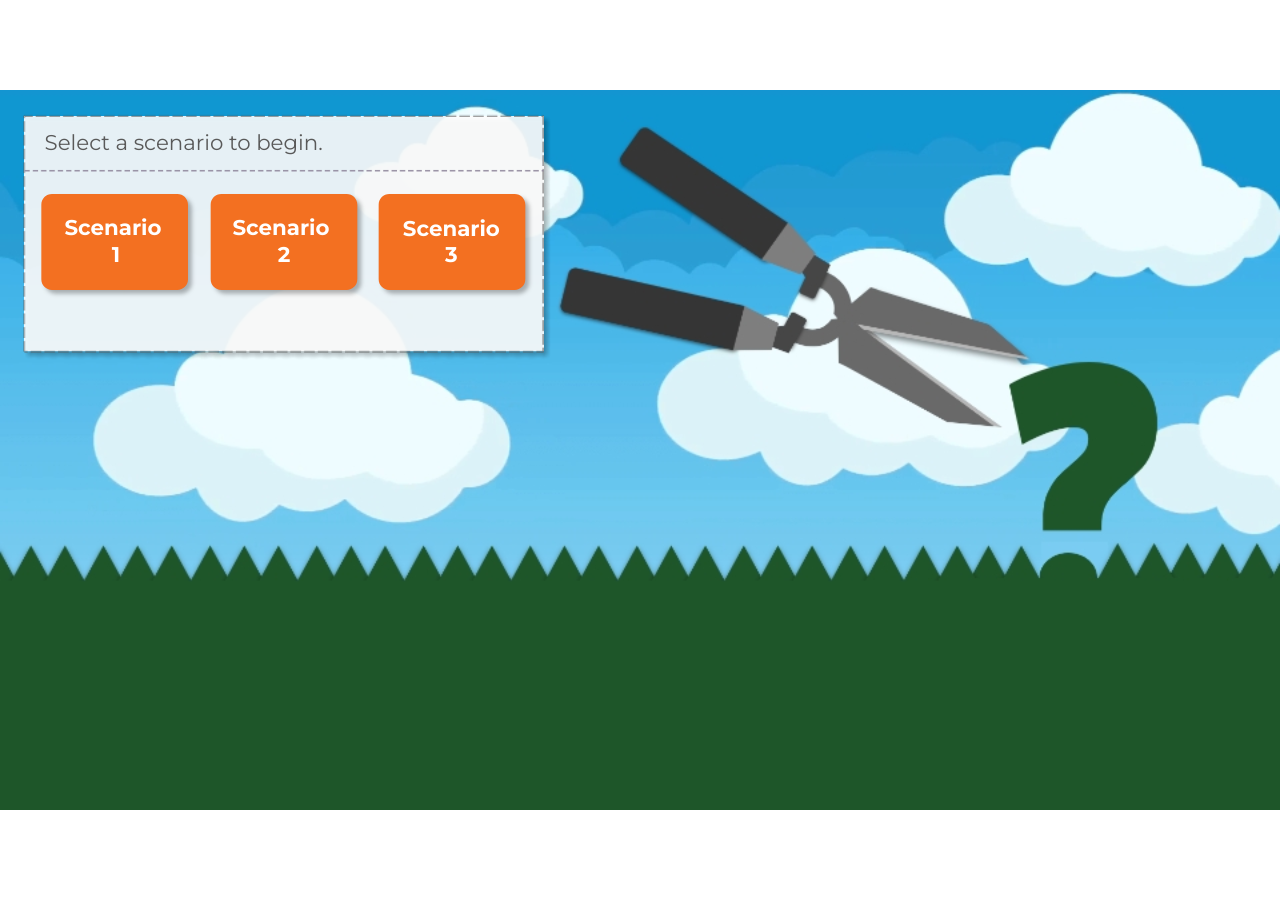
<file: fqO4Zr9kPTCvgrzr/story.html>
﻿<!doctype html>
<html lang="en-US">
<head>
  <meta charset="utf-8">
  <!-- Created using Storyline 360 x64 - http://www.articulate.com  -->
  <!-- version: 3.114.36620.0 -->
  <title>Hedging_Module</title>
  <meta http-equiv="x-ua-compatible" content="IE=edge"/>
  <meta name="viewport" content="width=device-width,initial-scale=1,user-scalable=no,shrink-to-fit=no,minimal-ui"/>
  <meta name="apple-mobile-web-app-capable" content="yes"/>
  <style>
    html, body { height: 100%; padding: 0; margin: 0 }
    #app { height: 100%; width: 100%; }
  </style>

  <script>
    window.DS = {};
    window.globals = {
      DATA_PATH_BASE: '',
      HAS_FRAME: true,
      HAS_SLIDE: true,

      lmsPresent: false,
      tinCanPresent: false,
      cmi5Present: false,
      aoSupport: false,
      scale: 'Scaled',
      captureRc: false,
      browserSize: 'optimal',
      bgColor: '#282828',
      features: 'DropInBase,JsInteractions,PlayerMemoryEnhancements,PlayerSizeOption,SlideLevelScale',
      themeName: 'unified',
      preloaderColor: '#FFFFFF',
      suppressAnalytics: false,
      productChannel: 'stable',
      publishSource: 'storyline',
      aid: 'aid|32918cc7-bae1-576d-a3d4-991cfc315e34',
      cid: 'c3af5804-710c-4936-be6f-85271e7aa430',
      playerVersion: '3.114.36620.0',
      publishTimestamp: '2026-04-16T22:56:34.0456486Z',
      maxIosVideoElements: 10,
      connectionSettings: { message: 'You%20are%20offline.%20Trying%20to%20reconnect...', useDarkTheme: false, mode: 'disabled' },
      hasFeature: function(feature) {
        return this.features.split(',').includes(feature);
      },
      
      parseParams: function(qs) {
        if (window.globals.parsedParams != null) {
          return window.globals.parsedParams;
        }
        qs = (qs || window.location.search.substr(1)).split('+').join(' ');
        var params = {},
            tokens,
            re = /[?&]?([^=]+)=([^&]*)/g;

        while (tokens = re.exec(qs)) {
          params[decodeURIComponent(tokens[1]).trim()] =
            decodeURIComponent(tokens[2]).trim();
        }
        window.globals.parsedParams = params;
        return params;
      }

    };

    if (window.flagsUnderTest != null) {
      window.globals.features = window.flagsUnderTest.reduce((accum, feature) => {
        if (!accum.includes(feature)) {
          accum.push(feature);
        }
        return accum;
      }, window.globals.features.split(',')).join();
    }
  </script>
  <script>
    var isIe11 = ('ActiveXObject' in window || window.MSBlobBuilder != null)
      && window.msCrypto != null && !window.ActiveXObject;
    if (isIe11) {
      window.globals.unsupportedBrowser = true;
      document.write(atob('[base64]'));
    }
  </script>

  <script>
    if (window.globals.hasFeature('Localization')) {
      
      
    }
  </script>

  
  <script src='lms/scormdriver.js' type=text/javascript></script>
  <script>window.THREE = { };</script>
  
<meta name="robots" content="noindex, nofollow"></head>
<body style="background: #282828" class="cs-HTML theme-unified">
  <script id="360-player-interface" type="text/javascript" src="../../lib/player-interface.js"></script>
  <script>!function(){var e,i=/iPhone/i,o=/iPod/i,n=/iPad/i,t=/\biOS-universal(?:.+)Mac\b/i,r=/\bAndroid(?:.+)Mobile\b/i,a=/Android/i,d=/(?:SD4930UR|\bSilk(?:.+)Mobile\b)/i,p=/Silk/i,l=/Windows Phone/i,u=/\bWindows(?:.+)ARM\b/i,b=/BlackBerry/i,s=/BB10/i,c=/Opera Mini/i,f=/\b(CriOS|Chrome)(?:.+)Mobile/i,h=/Mobile(?:.+)Firefox\b/i,v=function(e){return void 0!==e&&"MacIntel"===e.platform&&"number"==typeof e.maxTouchPoints&&e.maxTouchPoints>1&&"undefined"==typeof MSStream};e=function(e){var m={userAgent:"",platform:"",maxTouchPoints:0};e||"undefined"==typeof navigator?"string"==typeof e?m.userAgent=e:e&&e.userAgent&&(m={userAgent:e.userAgent,platform:e.platform,maxTouchPoints:e.maxTouchPoints||0}):m={userAgent:navigator.userAgent,platform:navigator.platform,maxTouchPoints:navigator.maxTouchPoints||0};var g=m.userAgent,y=g.split("[FBAN");void 0!==y[1]&&(g=y[0]),void 0!==(y=g.split("Twitter"))[1]&&(g=y[0]);var A=function(e){return function(i){return i.test(e)}}(g),w={apple:{phone:A(i)&&!A(l),ipod:A(o),tablet:!A(i)&&(A(n)||v(m))&&!A(l),universal:A(t),device:(A(i)||A(o)||A(n)||A(t)||v(m))&&!A(l)},amazon:{phone:A(d),tablet:!A(d)&&A(p),device:A(d)||A(p)},android:{phone:!A(l)&&A(d)||!A(l)&&A(r),tablet:!A(l)&&!A(d)&&!A(r)&&(A(p)||A(a)),device:!A(l)&&(A(d)||A(p)||A(r)||A(a))||A(/\bokhttp\b/i)},windows:{phone:A(l),tablet:A(u),device:A(l)||A(u)},other:{blackberry:A(b),blackberry10:A(s),opera:A(c),firefox:A(h),chrome:A(f),device:A(b)||A(s)||A(c)||A(h)||A(f)},any:!1,phone:!1,tablet:!1};return w.any=w.apple.device||w.android.device||w.windows.device||w.other.device,w.phone=w.apple.phone||w.android.phone||w.windows.phone,w.tablet=w.apple.tablet||w.android.tablet||w.windows.tablet,w}(),"object"==typeof exports&&"undefined"!=typeof module?module.exports=e:"function"==typeof define&&define.amd?define((function(){return e})):this.isMobile=e}();
    window.isMobile.apple.tablet = window.isMobile.apple.tablet ||
      (navigator.platform === 'MacIntel' && navigator.maxTouchPoints > 1);
    window.isMobile.apple.device = window.isMobile.apple.device || window.isMobile.apple.tablet;
    window.isMobile.tablet = window.isMobile.tablet || window.isMobile.apple.tablet;
    window.isMobile.any = window.isMobile.any || window.isMobile.apple.tablet;
  </script>

  <div id="focus-sink" tabindex="-1"></div>

  <div id="preso"></div>
  <script>
    (function() {

      var classTypes = [ 'desktop', 'mobile', 'phone', 'tablet' ];

      var addDeviceClasses = function(prefix, testObj) {
        var curr, i;
        for (i = 0; i < classTypes.length; i++) {
          curr = classTypes[i];
          if (testObj[curr]) {
            document.body.classList.add(prefix + curr);
          }
        }
      };

      var params = window.globals.parseParams(),
          isDevicePreview = params.devicepreview === '1',
          isPhoneOverride = params.deviceType === 'phone' || (isDevicePreview && params.phone == '1'),
          isTabletOverride = (params.deviceType === 'tablet' || isDevicePreview) && !isPhoneOverride,
          isMobileOverride = isPhoneOverride || isTabletOverride;

      var deviceView = {
        desktop: !window.isMobile.any && !isMobileOverride,
        mobile: window.isMobile.any || isMobileOverride,
        phone: isPhoneOverride || (window.isMobile.phone && !isTabletOverride),
        tablet: isTabletOverride || window.isMobile.tablet
      };

      window.globals.deviceView = deviceView;
      window.isMobile.desktop = !window.isMobile.any;
      window.isMobile.mobile = window.isMobile.any;

      addDeviceClasses('view-', deviceView);

    })();
  </script>
  
  <script src='story_content/triggers.js' type=text/javascript></script>
<script src='story_content/user.js' type=text/javascript></script>
  <div class="slide-loader"></div>

  <script>
    var doc = document, loader = doc.body.querySelector('.slide-loader'); [ 1, 2, 3 ].forEach(function(n) { var d = doc.createElement('div'); d.style.backgroundColor = window.globals.preloaderColor; d.classList.add('mobile-loader-dot'); d.classList.add('dot' + n); loader.appendChild(d); });
  </script>

  <div class="mobile-load-title-overlay" style="display: none">
    <div class="mobile-load-title">Hedging_Module</div>
  </div>

  <div class="mobile-chrome-warning"></div>

  
<style>
  .warn-connection-dialog {
    display: none;
    background: transparent;
    pointer-events: all;
    position: fixed;
    left: 0;
    top: 0;
    width: 100%;
    height: 100%;
    z-index: 999;
  }

  .warn-connection-content {
    pointer-events: all;
    border-radius: 4px;
    background: white;
    border: 1px solid #E7E7E7;
    color: #333333;
    box-shadow: 0 2px 4px rgba(0, 0, 0, 0.25);
    transition: all 150ms ease-out;
    position: absolute;
    white-space: nowrap;
  }

  .view-phone.is-landscape .warn-connection-content {
    left: 23px;
    bottom: 23px;
  }

  .view-tablet.is-landscape .warn-connection-content {
    left: 50%;
    top: 20px;
    transform: translateX(-50%);
  }

  .view-mobile.is-portrait .warn-connection-content {
    transform: translate(-50%, calc(-100% - 15px));
  }

  .warn-connection-content p {
    display: inline-block;
    margin: 0 8px 0 0;
    line-height: 33px;
    font-size: 11px;
  }

  .warn-connection-content svg {
    position: relative;
    vertical-align: middle;
    margin: 0 2px 2px 8px;
  }

  .view-desktop .warn-connection-content {
    left: 1.5em;
    bottom: 1.5em;
  }

  .view-desktop .warn-connection-content p {
    font-size: 1.1em;
  }

  .is-offline .warn-connection-dialog {
    display: block;
  }

  .is-offline .cs-panel * {
    pointer-events: none !important;
  }

  .is-offline .cs-panel {
    pointer-events: all !important;
  }

  .is-offline #nav-controls * {
    pointer-events: none !important;
  }

  .is-offline #nav-controls {
    pointer-events: all !important;
  }
</style>

<div class="warn-connection-dialog" role="alertdialog" aria-modal="true" tabindex="0" aria-labelledby="warn-connection-message">
  <div class="warn-connection-content">
    <svg width="17" height="15" viewBox="0 0 17 15" xmlns="http://www.w3.org/2000/svg">
      <path fill="#8F0000" stroke="white" d="M16.07,12.98 L15.88,12.23 L9.51,1.21 C8.97,0.26,7.6,0.26,7.06,1.21 L0.69,12.23 C0.15,13.16,0.81,14.36,1.91,14.36 H14.65 C15.47,14.36,16.05,13.7,16.07,12.98 Z"/>
      <path fill="white" stroke="white" d="M8.58,5.5 C8.35,5.28,8.5,5.35,8.21,5.32 C8.09,5.35,7.97,5.49,7.96,5.67 C7.97,5.79,7.98,5.92,7.98,6.04 L7.98,6.04 C7.99,6.17,8,6.31,8.01,6.43 L8.01,6.44 C8.03,6.92,8.06,7.41,8.09,7.9 L8.09,7.9 C8.12,8.39,8.14,8.88,8.17,9.37 C8.17,9.39,8.18,9.42,8.2,9.44 C8.23,9.46,8.25,9.47,8.28,9.47 C8.31,9.47,8.34,9.46,8.35,9.44 C8.37,9.43,8.38,9.4,8.39,9.35 L8.39,9.34 C8.39,9.24,8.4,9.15,8.4,9.05 L8.4,9.05 C8.41,8.96,8.41,8.86,8.42,8.75 C8.43,8.44,8.45,8.12,8.47,7.81 L8.47,7.81 C8.49,7.49,8.51,7.18,8.53,6.87 C8.55,6.46,8.56,6.05,8.59,5.64 L8.6,5.62 C8.6,5.57,8.59,5.53,8.58,5.5 L8.21,5.32 Z"/>
      <circle fill="white" stroke="white" cx="8.3" cy="11.35" r="0.3"/>
    </svg>
    <p id="warn-connection-message">You are offline. Trying to reconnect...</p>
  </div>
</div>

<script>
  (function() {
    window.DS.connection = {
      warningShown: false,
      assets: {},
      loadingAssetGroup: false,
      retryDelay: 500
    };

    var connectionSettings = window.globals.connectionSettings || {};

    var useConnectionMessages = window.AbortController != null &&
      window.location.protocol != 'file:' &&
      connectionSettings.mode === 'normal';

    window.DS.connection.useConnectionMessages = useConnectionMessages;

    var assetCount = 0;
    var checkLoadedId;


    if (useConnectionMessages && connectionSettings != null) {
      var contentEl = document.querySelector('.warn-connection-content');
      var messageEl = contentEl.querySelector('p');

      if (connectionSettings.useDarkTheme) {
        contentEl.style.borderColor = '#BABBBA';
        contentEl.style.backgroundColor = '#282828';
        contentEl.style.color = '#FFFFFF';
      }

      if (connectionSettings.message != null) {
        messageEl.textContent = window.decodeURIComponent(connectionSettings.message);
      }
    }

    function checkAssetsReady() {
      for (var i in DS.connection.assets) {
        if (!DS.connection.assets[i].success) {
          return false;
        }
      }
      return true;
    }

    function stopAssetGroup() {
      if (!useConnectionMessages) { return; }

      assetCount = 0;

      DS.connection.oldAssetGroup = DS.connection.assets;
      DS.connection.assets = {};
      DS.connection.loadingAssetGroup = false;
      clearInterval(checkLoadedId);
    }

    function startAssetGroup() {
      if (!useConnectionMessages) { return; }
      var ticks = 0;
      clearInterval(checkLoadedId);
      checkLoadedId = setInterval(function() {
        var loaded = 0;
        if (assetCount === 0 && loaded === 0) {
          clearInterval(checkLoadedId);
          return;
        }

        for (var i in DS.connection.assets) {
          if (DS.connection.assets[i].success) {
            loaded++;
          }
        }

        if (assetCount === loaded && checkAssetsReady()) {
          for (var i in DS.connection.assets) {
            if (DS.connection.assets[i].action) {
              DS.connection.assets[i].action();
            }
          }
          hideWarning();
          stopAssetGroup();
        }
      }, 100)
    }

    function requiredAsset(url, action, retry, type) {
      if (!useConnectionMessages) { return; }
      if (DS.connection.assets[url]) { return; }

      DS.connection.assets[url] = {
        success: false, action: action, retry: retry, type: type
      };
      assetCount = Object.keys(DS.connection.assets).length;
      if (!DS.connection.loadingAssetGroup) {
        startAssetGroup();
      }
      DS.connection.loadingAssetGroup = true;
    }

    function assetLoaded(url) {
      if (!useConnectionMessages) { return; }
      if (DS.connection.assets[url]) {
        DS.connection.assets[url].success = true;
      }
    }

    function assetFailed(url) {
      if (!useConnectionMessages) { return; }
      if (!DS.connection.assets[url]) {
        if (/\.js$/.test(url) && url.indexOf('transcripts') === -1) {
          setTimeout(function() {
            if (DS.connection.lastSlideLoaded != null) {
              DS.connection.lastSlideLoaded();
            }
          }, DS.connection.retryDelay);
        }
        return;
      }
      if (!DS.connection.warningShown) { showWarning(); }
      if (DS.connection.assets[url].retry) {
        setTimeout(function() {
          if (!DS.connection.assets[url].success) {
            DS.connection.assets[url].retry()
          }
        }, DS.connection.retryDelay);
      }
    }

    function hideWarning() {
      document.body.classList.remove('is-offline');
      DS.connection.warningShown = false;
      enableKeys();
    }
    DS.connection.hideWarning = hideWarning

    function showWarning(btn) {
      document.body.classList.add('is-offline')
      DS.connection.warningShown = true;
      updateWarningPosition();
      disableKeys();
    }

    function updateWarningPosition() {
      if (!DS.connection.warningShown) {
        return;
      }

      var isPortrait = document.body.classList.contains('is-portrait');
      var isMobile = document.body.classList.contains('view-mobile');
      var warningEl = document.querySelector('.warn-connection-content');

      if (isPortrait && isMobile) {
        var slide = document.querySelector('.primary-slide');
        var slideRect = slide != null
          ? slide.getBoundingClientRect()
          : { top: window.innerHeight, left: 0, width: window.innerWidth };

        warningEl.style.top = `${slideRect.top}px`
        warningEl.style.left = `${slideRect.left + slideRect.width / 2}px`
      } else {
        warningEl.style.top = null;
        warningEl.style.left = null;
      }

      window.requestAnimationFrame(updateWarningPosition);
    }

    function onDisableKeyDown(e) {
      e.preventDefault();
      e.stopImmediatePropagation();
    }

    function onDisableKeyUp(e) {
      e.preventDefault();
      e.stopImmediatePropagation();
    }

    var accStyle = document.createElement('style');
    var warnDialogEl = document.querySelector('.warn-connection-dialog');

    function disableKeys() {
      if (DS.views && DS.views.nsStack && DS.views.nsStack.length === 1) {
        DS.views.nsStack[0].tabReachable = false
        DS.views.nsStack[0].updateTabIndex(true);
      }

      accStyle.innerHTML = '.acc-shadow-dom { display: none; }';
      document.body.appendChild(accStyle);

      warnDialogEl.parentNode.append(warnDialogEl);
      warnDialogEl.focus();
    }

    function enableKeys() {
      accStyle.remove();
      if (DS.views && DS.views.nsStack && DS.views.nsStack.length === 1 && DS.views.nsStack[0].name === '_frame') {
        DS.views.nsStack[0].tabReachable = true;
        DS.views.nsStack[0].updateTabIndex();
      }
    }

    // these will all be noops if the feature flag isn't set in
    // the data and `window.globals.features`
    DS.connection.requiredAsset = requiredAsset;
    DS.connection.assetLoaded = assetLoaded;
    DS.connection.assetFailed = assetFailed;
    DS.connection.stopAssetGroup = stopAssetGroup;
    DS.connection.startAssetGroup = startAssetGroup;
  })();
</script>


  <script>
    
    if (window.autoSpider && window.vInterfaceObject) {
      document.querySelector('.mobile-load-title-overlay').style.display = 'none';
    }
  </script>

  

  <link rel="stylesheet" href="html5/data/css/output.min.css" data-noprefix/>
</body>
<script src="html5/lib/scripts/bootstrapper.min.js"></script>
</html>
</file>
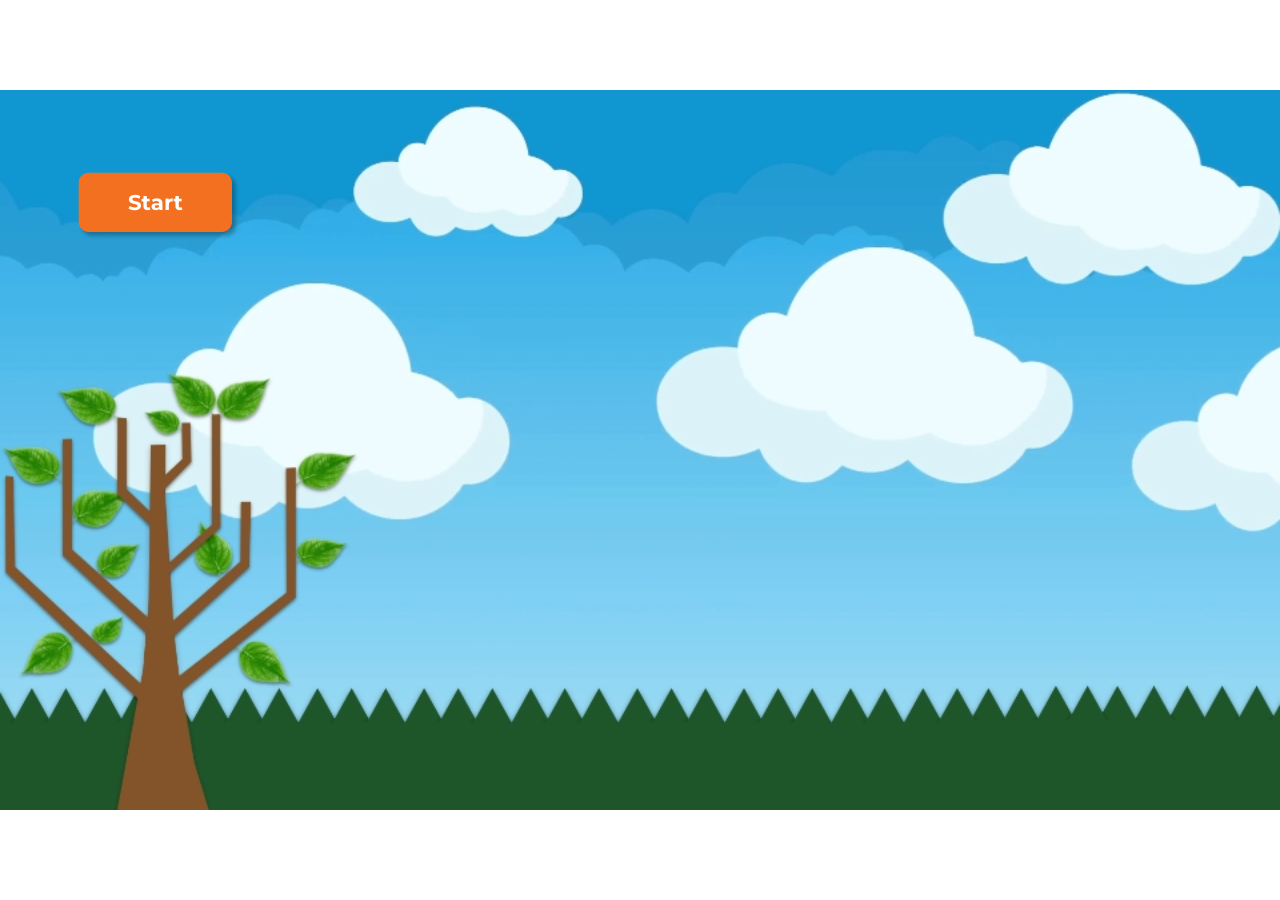
<file: URLHlHCInuSucwcf/story.html>
﻿<!doctype html>
<html lang="en-US">
<head>
  <meta charset="utf-8">
  <!-- Created using Storyline 360 x64 - http://www.articulate.com  -->
  <!-- version: 3.114.36620.0 -->
  <title>Hedging_Module</title>
  <meta http-equiv="x-ua-compatible" content="IE=edge"/>
  <meta name="viewport" content="width=device-width,initial-scale=1,user-scalable=no,shrink-to-fit=no,minimal-ui"/>
  <meta name="apple-mobile-web-app-capable" content="yes"/>
  <style>
    html, body { height: 100%; padding: 0; margin: 0 }
    #app { height: 100%; width: 100%; }
  </style>

  <script>
    window.DS = {};
    window.globals = {
      DATA_PATH_BASE: '',
      HAS_FRAME: true,
      HAS_SLIDE: true,

      lmsPresent: false,
      tinCanPresent: false,
      cmi5Present: false,
      aoSupport: false,
      scale: 'Scaled',
      captureRc: false,
      browserSize: 'optimal',
      bgColor: '#282828',
      features: 'DropInBase,JsInteractions,PlayerMemoryEnhancements,PlayerSizeOption,SlideLevelScale',
      themeName: 'unified',
      preloaderColor: '#FFFFFF',
      suppressAnalytics: false,
      productChannel: 'stable',
      publishSource: 'storyline',
      aid: 'aid|32918cc7-bae1-576d-a3d4-991cfc315e34',
      cid: 'c3af5804-710c-4936-be6f-85271e7aa430',
      playerVersion: '3.114.36620.0',
      publishTimestamp: '2026-04-16T22:10:34.8081734Z',
      maxIosVideoElements: 10,
      connectionSettings: { message: 'You%20are%20offline.%20Trying%20to%20reconnect...', useDarkTheme: false, mode: 'disabled' },
      hasFeature: function(feature) {
        return this.features.split(',').includes(feature);
      },
      
      parseParams: function(qs) {
        if (window.globals.parsedParams != null) {
          return window.globals.parsedParams;
        }
        qs = (qs || window.location.search.substr(1)).split('+').join(' ');
        var params = {},
            tokens,
            re = /[?&]?([^=]+)=([^&]*)/g;

        while (tokens = re.exec(qs)) {
          params[decodeURIComponent(tokens[1]).trim()] =
            decodeURIComponent(tokens[2]).trim();
        }
        window.globals.parsedParams = params;
        return params;
      }

    };

    if (window.flagsUnderTest != null) {
      window.globals.features = window.flagsUnderTest.reduce((accum, feature) => {
        if (!accum.includes(feature)) {
          accum.push(feature);
        }
        return accum;
      }, window.globals.features.split(',')).join();
    }
  </script>
  <script>
    var isIe11 = ('ActiveXObject' in window || window.MSBlobBuilder != null)
      && window.msCrypto != null && !window.ActiveXObject;
    if (isIe11) {
      window.globals.unsupportedBrowser = true;
      document.write(atob('[base64]'));
    }
  </script>

  <script>
    if (window.globals.hasFeature('Localization')) {
      
      
    }
  </script>

  
  <script src='lms/scormdriver.js' type=text/javascript></script>
  <script>window.THREE = { };</script>
  
<meta name="robots" content="noindex, nofollow"></head>
<body style="background: #282828" class="cs-HTML theme-unified">
  <script id="360-player-interface" type="text/javascript" src="../../lib/player-interface.js"></script>
  <script>!function(){var e,i=/iPhone/i,o=/iPod/i,n=/iPad/i,t=/\biOS-universal(?:.+)Mac\b/i,r=/\bAndroid(?:.+)Mobile\b/i,a=/Android/i,d=/(?:SD4930UR|\bSilk(?:.+)Mobile\b)/i,p=/Silk/i,l=/Windows Phone/i,u=/\bWindows(?:.+)ARM\b/i,b=/BlackBerry/i,s=/BB10/i,c=/Opera Mini/i,f=/\b(CriOS|Chrome)(?:.+)Mobile/i,h=/Mobile(?:.+)Firefox\b/i,v=function(e){return void 0!==e&&"MacIntel"===e.platform&&"number"==typeof e.maxTouchPoints&&e.maxTouchPoints>1&&"undefined"==typeof MSStream};e=function(e){var m={userAgent:"",platform:"",maxTouchPoints:0};e||"undefined"==typeof navigator?"string"==typeof e?m.userAgent=e:e&&e.userAgent&&(m={userAgent:e.userAgent,platform:e.platform,maxTouchPoints:e.maxTouchPoints||0}):m={userAgent:navigator.userAgent,platform:navigator.platform,maxTouchPoints:navigator.maxTouchPoints||0};var g=m.userAgent,y=g.split("[FBAN");void 0!==y[1]&&(g=y[0]),void 0!==(y=g.split("Twitter"))[1]&&(g=y[0]);var A=function(e){return function(i){return i.test(e)}}(g),w={apple:{phone:A(i)&&!A(l),ipod:A(o),tablet:!A(i)&&(A(n)||v(m))&&!A(l),universal:A(t),device:(A(i)||A(o)||A(n)||A(t)||v(m))&&!A(l)},amazon:{phone:A(d),tablet:!A(d)&&A(p),device:A(d)||A(p)},android:{phone:!A(l)&&A(d)||!A(l)&&A(r),tablet:!A(l)&&!A(d)&&!A(r)&&(A(p)||A(a)),device:!A(l)&&(A(d)||A(p)||A(r)||A(a))||A(/\bokhttp\b/i)},windows:{phone:A(l),tablet:A(u),device:A(l)||A(u)},other:{blackberry:A(b),blackberry10:A(s),opera:A(c),firefox:A(h),chrome:A(f),device:A(b)||A(s)||A(c)||A(h)||A(f)},any:!1,phone:!1,tablet:!1};return w.any=w.apple.device||w.android.device||w.windows.device||w.other.device,w.phone=w.apple.phone||w.android.phone||w.windows.phone,w.tablet=w.apple.tablet||w.android.tablet||w.windows.tablet,w}(),"object"==typeof exports&&"undefined"!=typeof module?module.exports=e:"function"==typeof define&&define.amd?define((function(){return e})):this.isMobile=e}();
    window.isMobile.apple.tablet = window.isMobile.apple.tablet ||
      (navigator.platform === 'MacIntel' && navigator.maxTouchPoints > 1);
    window.isMobile.apple.device = window.isMobile.apple.device || window.isMobile.apple.tablet;
    window.isMobile.tablet = window.isMobile.tablet || window.isMobile.apple.tablet;
    window.isMobile.any = window.isMobile.any || window.isMobile.apple.tablet;
  </script>

  <div id="focus-sink" tabindex="-1"></div>

  <div id="preso"></div>
  <script>
    (function() {

      var classTypes = [ 'desktop', 'mobile', 'phone', 'tablet' ];

      var addDeviceClasses = function(prefix, testObj) {
        var curr, i;
        for (i = 0; i < classTypes.length; i++) {
          curr = classTypes[i];
          if (testObj[curr]) {
            document.body.classList.add(prefix + curr);
          }
        }
      };

      var params = window.globals.parseParams(),
          isDevicePreview = params.devicepreview === '1',
          isPhoneOverride = params.deviceType === 'phone' || (isDevicePreview && params.phone == '1'),
          isTabletOverride = (params.deviceType === 'tablet' || isDevicePreview) && !isPhoneOverride,
          isMobileOverride = isPhoneOverride || isTabletOverride;

      var deviceView = {
        desktop: !window.isMobile.any && !isMobileOverride,
        mobile: window.isMobile.any || isMobileOverride,
        phone: isPhoneOverride || (window.isMobile.phone && !isTabletOverride),
        tablet: isTabletOverride || window.isMobile.tablet
      };

      window.globals.deviceView = deviceView;
      window.isMobile.desktop = !window.isMobile.any;
      window.isMobile.mobile = window.isMobile.any;

      addDeviceClasses('view-', deviceView);

    })();
  </script>
  
  <script src='story_content/triggers.js' type=text/javascript></script>
<script src='story_content/user.js' type=text/javascript></script>
  <div class="slide-loader"></div>

  <script>
    var doc = document, loader = doc.body.querySelector('.slide-loader'); [ 1, 2, 3 ].forEach(function(n) { var d = doc.createElement('div'); d.style.backgroundColor = window.globals.preloaderColor; d.classList.add('mobile-loader-dot'); d.classList.add('dot' + n); loader.appendChild(d); });
  </script>

  <div class="mobile-load-title-overlay" style="display: none">
    <div class="mobile-load-title">Hedging_Module</div>
  </div>

  <div class="mobile-chrome-warning"></div>

  
<style>
  .warn-connection-dialog {
    display: none;
    background: transparent;
    pointer-events: all;
    position: fixed;
    left: 0;
    top: 0;
    width: 100%;
    height: 100%;
    z-index: 999;
  }

  .warn-connection-content {
    pointer-events: all;
    border-radius: 4px;
    background: white;
    border: 1px solid #E7E7E7;
    color: #333333;
    box-shadow: 0 2px 4px rgba(0, 0, 0, 0.25);
    transition: all 150ms ease-out;
    position: absolute;
    white-space: nowrap;
  }

  .view-phone.is-landscape .warn-connection-content {
    left: 23px;
    bottom: 23px;
  }

  .view-tablet.is-landscape .warn-connection-content {
    left: 50%;
    top: 20px;
    transform: translateX(-50%);
  }

  .view-mobile.is-portrait .warn-connection-content {
    transform: translate(-50%, calc(-100% - 15px));
  }

  .warn-connection-content p {
    display: inline-block;
    margin: 0 8px 0 0;
    line-height: 33px;
    font-size: 11px;
  }

  .warn-connection-content svg {
    position: relative;
    vertical-align: middle;
    margin: 0 2px 2px 8px;
  }

  .view-desktop .warn-connection-content {
    left: 1.5em;
    bottom: 1.5em;
  }

  .view-desktop .warn-connection-content p {
    font-size: 1.1em;
  }

  .is-offline .warn-connection-dialog {
    display: block;
  }

  .is-offline .cs-panel * {
    pointer-events: none !important;
  }

  .is-offline .cs-panel {
    pointer-events: all !important;
  }

  .is-offline #nav-controls * {
    pointer-events: none !important;
  }

  .is-offline #nav-controls {
    pointer-events: all !important;
  }
</style>

<div class="warn-connection-dialog" role="alertdialog" aria-modal="true" tabindex="0" aria-labelledby="warn-connection-message">
  <div class="warn-connection-content">
    <svg width="17" height="15" viewBox="0 0 17 15" xmlns="http://www.w3.org/2000/svg">
      <path fill="#8F0000" stroke="white" d="M16.07,12.98 L15.88,12.23 L9.51,1.21 C8.97,0.26,7.6,0.26,7.06,1.21 L0.69,12.23 C0.15,13.16,0.81,14.36,1.91,14.36 H14.65 C15.47,14.36,16.05,13.7,16.07,12.98 Z"/>
      <path fill="white" stroke="white" d="M8.58,5.5 C8.35,5.28,8.5,5.35,8.21,5.32 C8.09,5.35,7.97,5.49,7.96,5.67 C7.97,5.79,7.98,5.92,7.98,6.04 L7.98,6.04 C7.99,6.17,8,6.31,8.01,6.43 L8.01,6.44 C8.03,6.92,8.06,7.41,8.09,7.9 L8.09,7.9 C8.12,8.39,8.14,8.88,8.17,9.37 C8.17,9.39,8.18,9.42,8.2,9.44 C8.23,9.46,8.25,9.47,8.28,9.47 C8.31,9.47,8.34,9.46,8.35,9.44 C8.37,9.43,8.38,9.4,8.39,9.35 L8.39,9.34 C8.39,9.24,8.4,9.15,8.4,9.05 L8.4,9.05 C8.41,8.96,8.41,8.86,8.42,8.75 C8.43,8.44,8.45,8.12,8.47,7.81 L8.47,7.81 C8.49,7.49,8.51,7.18,8.53,6.87 C8.55,6.46,8.56,6.05,8.59,5.64 L8.6,5.62 C8.6,5.57,8.59,5.53,8.58,5.5 L8.21,5.32 Z"/>
      <circle fill="white" stroke="white" cx="8.3" cy="11.35" r="0.3"/>
    </svg>
    <p id="warn-connection-message">You are offline. Trying to reconnect...</p>
  </div>
</div>

<script>
  (function() {
    window.DS.connection = {
      warningShown: false,
      assets: {},
      loadingAssetGroup: false,
      retryDelay: 500
    };

    var connectionSettings = window.globals.connectionSettings || {};

    var useConnectionMessages = window.AbortController != null &&
      window.location.protocol != 'file:' &&
      connectionSettings.mode === 'normal';

    window.DS.connection.useConnectionMessages = useConnectionMessages;

    var assetCount = 0;
    var checkLoadedId;


    if (useConnectionMessages && connectionSettings != null) {
      var contentEl = document.querySelector('.warn-connection-content');
      var messageEl = contentEl.querySelector('p');

      if (connectionSettings.useDarkTheme) {
        contentEl.style.borderColor = '#BABBBA';
        contentEl.style.backgroundColor = '#282828';
        contentEl.style.color = '#FFFFFF';
      }

      if (connectionSettings.message != null) {
        messageEl.textContent = window.decodeURIComponent(connectionSettings.message);
      }
    }

    function checkAssetsReady() {
      for (var i in DS.connection.assets) {
        if (!DS.connection.assets[i].success) {
          return false;
        }
      }
      return true;
    }

    function stopAssetGroup() {
      if (!useConnectionMessages) { return; }

      assetCount = 0;

      DS.connection.oldAssetGroup = DS.connection.assets;
      DS.connection.assets = {};
      DS.connection.loadingAssetGroup = false;
      clearInterval(checkLoadedId);
    }

    function startAssetGroup() {
      if (!useConnectionMessages) { return; }
      var ticks = 0;
      clearInterval(checkLoadedId);
      checkLoadedId = setInterval(function() {
        var loaded = 0;
        if (assetCount === 0 && loaded === 0) {
          clearInterval(checkLoadedId);
          return;
        }

        for (var i in DS.connection.assets) {
          if (DS.connection.assets[i].success) {
            loaded++;
          }
        }

        if (assetCount === loaded && checkAssetsReady()) {
          for (var i in DS.connection.assets) {
            if (DS.connection.assets[i].action) {
              DS.connection.assets[i].action();
            }
          }
          hideWarning();
          stopAssetGroup();
        }
      }, 100)
    }

    function requiredAsset(url, action, retry, type) {
      if (!useConnectionMessages) { return; }
      if (DS.connection.assets[url]) { return; }

      DS.connection.assets[url] = {
        success: false, action: action, retry: retry, type: type
      };
      assetCount = Object.keys(DS.connection.assets).length;
      if (!DS.connection.loadingAssetGroup) {
        startAssetGroup();
      }
      DS.connection.loadingAssetGroup = true;
    }

    function assetLoaded(url) {
      if (!useConnectionMessages) { return; }
      if (DS.connection.assets[url]) {
        DS.connection.assets[url].success = true;
      }
    }

    function assetFailed(url) {
      if (!useConnectionMessages) { return; }
      if (!DS.connection.assets[url]) {
        if (/\.js$/.test(url) && url.indexOf('transcripts') === -1) {
          setTimeout(function() {
            if (DS.connection.lastSlideLoaded != null) {
              DS.connection.lastSlideLoaded();
            }
          }, DS.connection.retryDelay);
        }
        return;
      }
      if (!DS.connection.warningShown) { showWarning(); }
      if (DS.connection.assets[url].retry) {
        setTimeout(function() {
          if (!DS.connection.assets[url].success) {
            DS.connection.assets[url].retry()
          }
        }, DS.connection.retryDelay);
      }
    }

    function hideWarning() {
      document.body.classList.remove('is-offline');
      DS.connection.warningShown = false;
      enableKeys();
    }
    DS.connection.hideWarning = hideWarning

    function showWarning(btn) {
      document.body.classList.add('is-offline')
      DS.connection.warningShown = true;
      updateWarningPosition();
      disableKeys();
    }

    function updateWarningPosition() {
      if (!DS.connection.warningShown) {
        return;
      }

      var isPortrait = document.body.classList.contains('is-portrait');
      var isMobile = document.body.classList.contains('view-mobile');
      var warningEl = document.querySelector('.warn-connection-content');

      if (isPortrait && isMobile) {
        var slide = document.querySelector('.primary-slide');
        var slideRect = slide != null
          ? slide.getBoundingClientRect()
          : { top: window.innerHeight, left: 0, width: window.innerWidth };

        warningEl.style.top = `${slideRect.top}px`
        warningEl.style.left = `${slideRect.left + slideRect.width / 2}px`
      } else {
        warningEl.style.top = null;
        warningEl.style.left = null;
      }

      window.requestAnimationFrame(updateWarningPosition);
    }

    function onDisableKeyDown(e) {
      e.preventDefault();
      e.stopImmediatePropagation();
    }

    function onDisableKeyUp(e) {
      e.preventDefault();
      e.stopImmediatePropagation();
    }

    var accStyle = document.createElement('style');
    var warnDialogEl = document.querySelector('.warn-connection-dialog');

    function disableKeys() {
      if (DS.views && DS.views.nsStack && DS.views.nsStack.length === 1) {
        DS.views.nsStack[0].tabReachable = false
        DS.views.nsStack[0].updateTabIndex(true);
      }

      accStyle.innerHTML = '.acc-shadow-dom { display: none; }';
      document.body.appendChild(accStyle);

      warnDialogEl.parentNode.append(warnDialogEl);
      warnDialogEl.focus();
    }

    function enableKeys() {
      accStyle.remove();
      if (DS.views && DS.views.nsStack && DS.views.nsStack.length === 1 && DS.views.nsStack[0].name === '_frame') {
        DS.views.nsStack[0].tabReachable = true;
        DS.views.nsStack[0].updateTabIndex();
      }
    }

    // these will all be noops if the feature flag isn't set in
    // the data and `window.globals.features`
    DS.connection.requiredAsset = requiredAsset;
    DS.connection.assetLoaded = assetLoaded;
    DS.connection.assetFailed = assetFailed;
    DS.connection.stopAssetGroup = stopAssetGroup;
    DS.connection.startAssetGroup = startAssetGroup;
  })();
</script>


  <script>
    
    if (window.autoSpider && window.vInterfaceObject) {
      document.querySelector('.mobile-load-title-overlay').style.display = 'none';
    }
  </script>

  

  <link rel="stylesheet" href="html5/data/css/output.min.css" data-noprefix/>
</body>
<script src="html5/lib/scripts/bootstrapper.min.js"></script>
</html>
</file>
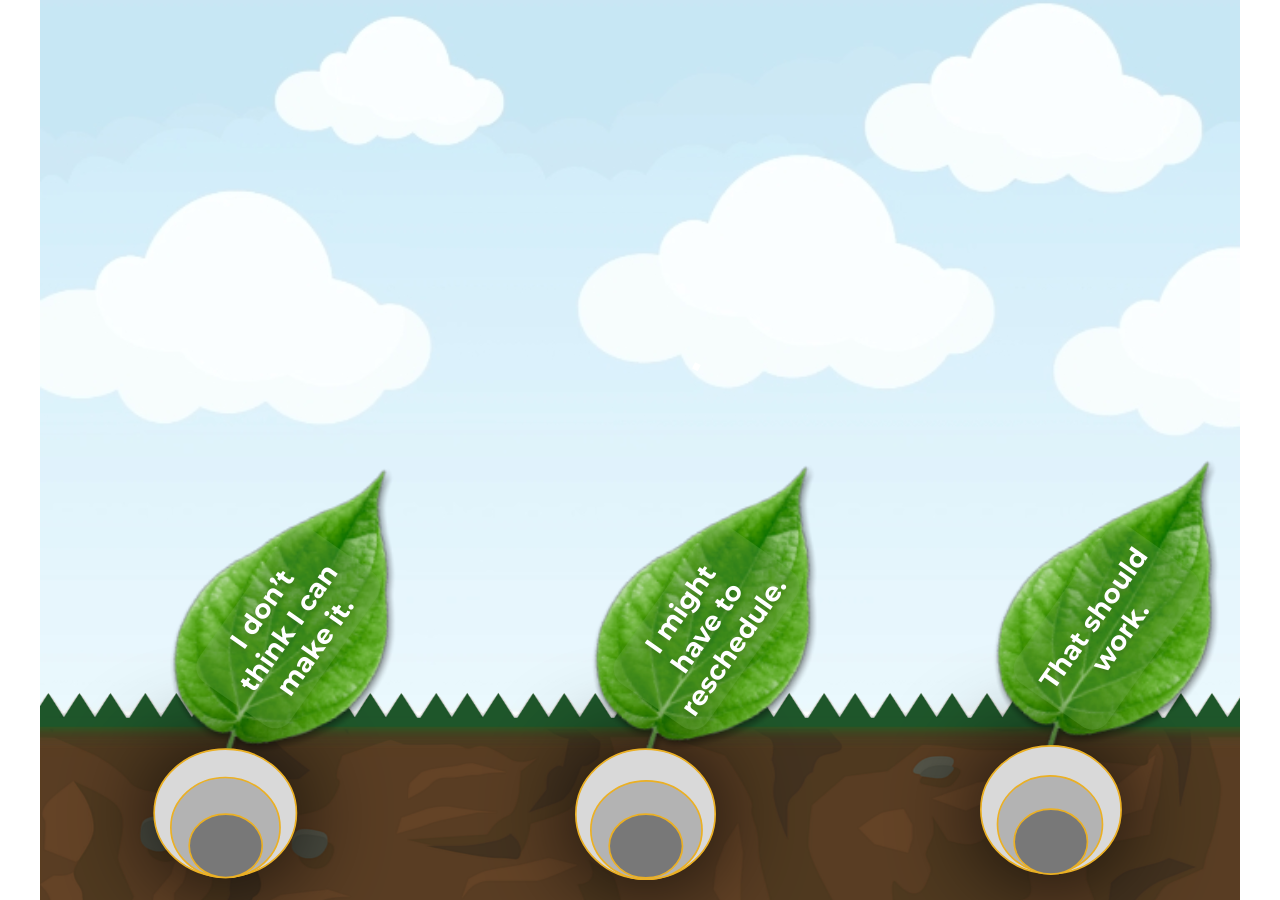
<file: zZdLcrY67L48pGZf/story.html>
﻿<!doctype html>
<html lang="en-US">
<head>
  <meta charset="utf-8">
  <!-- Created using Storyline 360 x64 - http://www.articulate.com  -->
  <!-- version: 3.114.36620.0 -->
  <title>Hedging_Module</title>
  <meta http-equiv="x-ua-compatible" content="IE=edge"/>
  <meta name="viewport" content="width=device-width,initial-scale=1,user-scalable=no,shrink-to-fit=no,minimal-ui"/>
  <meta name="apple-mobile-web-app-capable" content="yes"/>
  <style>
    html, body { height: 100%; padding: 0; margin: 0 }
    #app { height: 100%; width: 100%; }
  </style>

  <script>
    window.DS = {};
    window.globals = {
      DATA_PATH_BASE: '',
      HAS_FRAME: true,
      HAS_SLIDE: true,

      lmsPresent: false,
      tinCanPresent: false,
      cmi5Present: false,
      aoSupport: false,
      scale: 'Scaled',
      captureRc: false,
      browserSize: 'optimal',
      bgColor: '#282828',
      features: 'DropInBase,JsInteractions,PlayerMemoryEnhancements,PlayerSizeOption,SlideLevelScale',
      themeName: 'unified',
      preloaderColor: '#FFFFFF',
      suppressAnalytics: false,
      productChannel: 'stable',
      publishSource: 'storyline',
      aid: 'aid|32918cc7-bae1-576d-a3d4-991cfc315e34',
      cid: 'b293b1dc-2463-4edd-af73-38a741fa0548',
      playerVersion: '3.114.36620.0',
      publishTimestamp: '2026-04-16T21:49:38.7879322Z',
      maxIosVideoElements: 10,
      connectionSettings: { message: 'You%20are%20offline.%20Trying%20to%20reconnect...', useDarkTheme: false, mode: 'disabled' },
      hasFeature: function(feature) {
        return this.features.split(',').includes(feature);
      },
      
      parseParams: function(qs) {
        if (window.globals.parsedParams != null) {
          return window.globals.parsedParams;
        }
        qs = (qs || window.location.search.substr(1)).split('+').join(' ');
        var params = {},
            tokens,
            re = /[?&]?([^=]+)=([^&]*)/g;

        while (tokens = re.exec(qs)) {
          params[decodeURIComponent(tokens[1]).trim()] =
            decodeURIComponent(tokens[2]).trim();
        }
        window.globals.parsedParams = params;
        return params;
      }

    };

    if (window.flagsUnderTest != null) {
      window.globals.features = window.flagsUnderTest.reduce((accum, feature) => {
        if (!accum.includes(feature)) {
          accum.push(feature);
        }
        return accum;
      }, window.globals.features.split(',')).join();
    }
  </script>
  <script>
    var isIe11 = ('ActiveXObject' in window || window.MSBlobBuilder != null)
      && window.msCrypto != null && !window.ActiveXObject;
    if (isIe11) {
      window.globals.unsupportedBrowser = true;
      document.write(atob('[base64]'));
    }
  </script>

  <script>
    if (window.globals.hasFeature('Localization')) {
      
      
    }
  </script>

  
  <script src='lms/scormdriver.js' type=text/javascript></script>
  <script>window.THREE = { };</script>
  
<meta name="robots" content="noindex, nofollow"></head>
<body style="background: #282828" class="cs-HTML theme-unified">
  <script id="360-player-interface" type="text/javascript" src="../../lib/player-interface.js"></script>
  <script>!function(){var e,i=/iPhone/i,o=/iPod/i,n=/iPad/i,t=/\biOS-universal(?:.+)Mac\b/i,r=/\bAndroid(?:.+)Mobile\b/i,a=/Android/i,d=/(?:SD4930UR|\bSilk(?:.+)Mobile\b)/i,p=/Silk/i,l=/Windows Phone/i,u=/\bWindows(?:.+)ARM\b/i,b=/BlackBerry/i,s=/BB10/i,c=/Opera Mini/i,f=/\b(CriOS|Chrome)(?:.+)Mobile/i,h=/Mobile(?:.+)Firefox\b/i,v=function(e){return void 0!==e&&"MacIntel"===e.platform&&"number"==typeof e.maxTouchPoints&&e.maxTouchPoints>1&&"undefined"==typeof MSStream};e=function(e){var m={userAgent:"",platform:"",maxTouchPoints:0};e||"undefined"==typeof navigator?"string"==typeof e?m.userAgent=e:e&&e.userAgent&&(m={userAgent:e.userAgent,platform:e.platform,maxTouchPoints:e.maxTouchPoints||0}):m={userAgent:navigator.userAgent,platform:navigator.platform,maxTouchPoints:navigator.maxTouchPoints||0};var g=m.userAgent,y=g.split("[FBAN");void 0!==y[1]&&(g=y[0]),void 0!==(y=g.split("Twitter"))[1]&&(g=y[0]);var A=function(e){return function(i){return i.test(e)}}(g),w={apple:{phone:A(i)&&!A(l),ipod:A(o),tablet:!A(i)&&(A(n)||v(m))&&!A(l),universal:A(t),device:(A(i)||A(o)||A(n)||A(t)||v(m))&&!A(l)},amazon:{phone:A(d),tablet:!A(d)&&A(p),device:A(d)||A(p)},android:{phone:!A(l)&&A(d)||!A(l)&&A(r),tablet:!A(l)&&!A(d)&&!A(r)&&(A(p)||A(a)),device:!A(l)&&(A(d)||A(p)||A(r)||A(a))||A(/\bokhttp\b/i)},windows:{phone:A(l),tablet:A(u),device:A(l)||A(u)},other:{blackberry:A(b),blackberry10:A(s),opera:A(c),firefox:A(h),chrome:A(f),device:A(b)||A(s)||A(c)||A(h)||A(f)},any:!1,phone:!1,tablet:!1};return w.any=w.apple.device||w.android.device||w.windows.device||w.other.device,w.phone=w.apple.phone||w.android.phone||w.windows.phone,w.tablet=w.apple.tablet||w.android.tablet||w.windows.tablet,w}(),"object"==typeof exports&&"undefined"!=typeof module?module.exports=e:"function"==typeof define&&define.amd?define((function(){return e})):this.isMobile=e}();
    window.isMobile.apple.tablet = window.isMobile.apple.tablet ||
      (navigator.platform === 'MacIntel' && navigator.maxTouchPoints > 1);
    window.isMobile.apple.device = window.isMobile.apple.device || window.isMobile.apple.tablet;
    window.isMobile.tablet = window.isMobile.tablet || window.isMobile.apple.tablet;
    window.isMobile.any = window.isMobile.any || window.isMobile.apple.tablet;
  </script>

  <div id="focus-sink" tabindex="-1"></div>

  <div id="preso"></div>
  <script>
    (function() {

      var classTypes = [ 'desktop', 'mobile', 'phone', 'tablet' ];

      var addDeviceClasses = function(prefix, testObj) {
        var curr, i;
        for (i = 0; i < classTypes.length; i++) {
          curr = classTypes[i];
          if (testObj[curr]) {
            document.body.classList.add(prefix + curr);
          }
        }
      };

      var params = window.globals.parseParams(),
          isDevicePreview = params.devicepreview === '1',
          isPhoneOverride = params.deviceType === 'phone' || (isDevicePreview && params.phone == '1'),
          isTabletOverride = (params.deviceType === 'tablet' || isDevicePreview) && !isPhoneOverride,
          isMobileOverride = isPhoneOverride || isTabletOverride;

      var deviceView = {
        desktop: !window.isMobile.any && !isMobileOverride,
        mobile: window.isMobile.any || isMobileOverride,
        phone: isPhoneOverride || (window.isMobile.phone && !isTabletOverride),
        tablet: isTabletOverride || window.isMobile.tablet
      };

      window.globals.deviceView = deviceView;
      window.isMobile.desktop = !window.isMobile.any;
      window.isMobile.mobile = window.isMobile.any;

      addDeviceClasses('view-', deviceView);

    })();
  </script>
  
  <script src='story_content/triggers.js' type=text/javascript></script>
<script src='story_content/user.js' type=text/javascript></script>
  <div class="slide-loader"></div>

  <script>
    var doc = document, loader = doc.body.querySelector('.slide-loader'); [ 1, 2, 3 ].forEach(function(n) { var d = doc.createElement('div'); d.style.backgroundColor = window.globals.preloaderColor; d.classList.add('mobile-loader-dot'); d.classList.add('dot' + n); loader.appendChild(d); });
  </script>

  <div class="mobile-load-title-overlay" style="display: none">
    <div class="mobile-load-title">Hedging_Module</div>
  </div>

  <div class="mobile-chrome-warning"></div>

  
<style>
  .warn-connection-dialog {
    display: none;
    background: transparent;
    pointer-events: all;
    position: fixed;
    left: 0;
    top: 0;
    width: 100%;
    height: 100%;
    z-index: 999;
  }

  .warn-connection-content {
    pointer-events: all;
    border-radius: 4px;
    background: white;
    border: 1px solid #E7E7E7;
    color: #333333;
    box-shadow: 0 2px 4px rgba(0, 0, 0, 0.25);
    transition: all 150ms ease-out;
    position: absolute;
    white-space: nowrap;
  }

  .view-phone.is-landscape .warn-connection-content {
    left: 23px;
    bottom: 23px;
  }

  .view-tablet.is-landscape .warn-connection-content {
    left: 50%;
    top: 20px;
    transform: translateX(-50%);
  }

  .view-mobile.is-portrait .warn-connection-content {
    transform: translate(-50%, calc(-100% - 15px));
  }

  .warn-connection-content p {
    display: inline-block;
    margin: 0 8px 0 0;
    line-height: 33px;
    font-size: 11px;
  }

  .warn-connection-content svg {
    position: relative;
    vertical-align: middle;
    margin: 0 2px 2px 8px;
  }

  .view-desktop .warn-connection-content {
    left: 1.5em;
    bottom: 1.5em;
  }

  .view-desktop .warn-connection-content p {
    font-size: 1.1em;
  }

  .is-offline .warn-connection-dialog {
    display: block;
  }

  .is-offline .cs-panel * {
    pointer-events: none !important;
  }

  .is-offline .cs-panel {
    pointer-events: all !important;
  }

  .is-offline #nav-controls * {
    pointer-events: none !important;
  }

  .is-offline #nav-controls {
    pointer-events: all !important;
  }
</style>

<div class="warn-connection-dialog" role="alertdialog" aria-modal="true" tabindex="0" aria-labelledby="warn-connection-message">
  <div class="warn-connection-content">
    <svg width="17" height="15" viewBox="0 0 17 15" xmlns="http://www.w3.org/2000/svg">
      <path fill="#8F0000" stroke="white" d="M16.07,12.98 L15.88,12.23 L9.51,1.21 C8.97,0.26,7.6,0.26,7.06,1.21 L0.69,12.23 C0.15,13.16,0.81,14.36,1.91,14.36 H14.65 C15.47,14.36,16.05,13.7,16.07,12.98 Z"/>
      <path fill="white" stroke="white" d="M8.58,5.5 C8.35,5.28,8.5,5.35,8.21,5.32 C8.09,5.35,7.97,5.49,7.96,5.67 C7.97,5.79,7.98,5.92,7.98,6.04 L7.98,6.04 C7.99,6.17,8,6.31,8.01,6.43 L8.01,6.44 C8.03,6.92,8.06,7.41,8.09,7.9 L8.09,7.9 C8.12,8.39,8.14,8.88,8.17,9.37 C8.17,9.39,8.18,9.42,8.2,9.44 C8.23,9.46,8.25,9.47,8.28,9.47 C8.31,9.47,8.34,9.46,8.35,9.44 C8.37,9.43,8.38,9.4,8.39,9.35 L8.39,9.34 C8.39,9.24,8.4,9.15,8.4,9.05 L8.4,9.05 C8.41,8.96,8.41,8.86,8.42,8.75 C8.43,8.44,8.45,8.12,8.47,7.81 L8.47,7.81 C8.49,7.49,8.51,7.18,8.53,6.87 C8.55,6.46,8.56,6.05,8.59,5.64 L8.6,5.62 C8.6,5.57,8.59,5.53,8.58,5.5 L8.21,5.32 Z"/>
      <circle fill="white" stroke="white" cx="8.3" cy="11.35" r="0.3"/>
    </svg>
    <p id="warn-connection-message">You are offline. Trying to reconnect...</p>
  </div>
</div>

<script>
  (function() {
    window.DS.connection = {
      warningShown: false,
      assets: {},
      loadingAssetGroup: false,
      retryDelay: 500
    };

    var connectionSettings = window.globals.connectionSettings || {};

    var useConnectionMessages = window.AbortController != null &&
      window.location.protocol != 'file:' &&
      connectionSettings.mode === 'normal';

    window.DS.connection.useConnectionMessages = useConnectionMessages;

    var assetCount = 0;
    var checkLoadedId;


    if (useConnectionMessages && connectionSettings != null) {
      var contentEl = document.querySelector('.warn-connection-content');
      var messageEl = contentEl.querySelector('p');

      if (connectionSettings.useDarkTheme) {
        contentEl.style.borderColor = '#BABBBA';
        contentEl.style.backgroundColor = '#282828';
        contentEl.style.color = '#FFFFFF';
      }

      if (connectionSettings.message != null) {
        messageEl.textContent = window.decodeURIComponent(connectionSettings.message);
      }
    }

    function checkAssetsReady() {
      for (var i in DS.connection.assets) {
        if (!DS.connection.assets[i].success) {
          return false;
        }
      }
      return true;
    }

    function stopAssetGroup() {
      if (!useConnectionMessages) { return; }

      assetCount = 0;

      DS.connection.oldAssetGroup = DS.connection.assets;
      DS.connection.assets = {};
      DS.connection.loadingAssetGroup = false;
      clearInterval(checkLoadedId);
    }

    function startAssetGroup() {
      if (!useConnectionMessages) { return; }
      var ticks = 0;
      clearInterval(checkLoadedId);
      checkLoadedId = setInterval(function() {
        var loaded = 0;
        if (assetCount === 0 && loaded === 0) {
          clearInterval(checkLoadedId);
          return;
        }

        for (var i in DS.connection.assets) {
          if (DS.connection.assets[i].success) {
            loaded++;
          }
        }

        if (assetCount === loaded && checkAssetsReady()) {
          for (var i in DS.connection.assets) {
            if (DS.connection.assets[i].action) {
              DS.connection.assets[i].action();
            }
          }
          hideWarning();
          stopAssetGroup();
        }
      }, 100)
    }

    function requiredAsset(url, action, retry, type) {
      if (!useConnectionMessages) { return; }
      if (DS.connection.assets[url]) { return; }

      DS.connection.assets[url] = {
        success: false, action: action, retry: retry, type: type
      };
      assetCount = Object.keys(DS.connection.assets).length;
      if (!DS.connection.loadingAssetGroup) {
        startAssetGroup();
      }
      DS.connection.loadingAssetGroup = true;
    }

    function assetLoaded(url) {
      if (!useConnectionMessages) { return; }
      if (DS.connection.assets[url]) {
        DS.connection.assets[url].success = true;
      }
    }

    function assetFailed(url) {
      if (!useConnectionMessages) { return; }
      if (!DS.connection.assets[url]) {
        if (/\.js$/.test(url) && url.indexOf('transcripts') === -1) {
          setTimeout(function() {
            if (DS.connection.lastSlideLoaded != null) {
              DS.connection.lastSlideLoaded();
            }
          }, DS.connection.retryDelay);
        }
        return;
      }
      if (!DS.connection.warningShown) { showWarning(); }
      if (DS.connection.assets[url].retry) {
        setTimeout(function() {
          if (!DS.connection.assets[url].success) {
            DS.connection.assets[url].retry()
          }
        }, DS.connection.retryDelay);
      }
    }

    function hideWarning() {
      document.body.classList.remove('is-offline');
      DS.connection.warningShown = false;
      enableKeys();
    }
    DS.connection.hideWarning = hideWarning

    function showWarning(btn) {
      document.body.classList.add('is-offline')
      DS.connection.warningShown = true;
      updateWarningPosition();
      disableKeys();
    }

    function updateWarningPosition() {
      if (!DS.connection.warningShown) {
        return;
      }

      var isPortrait = document.body.classList.contains('is-portrait');
      var isMobile = document.body.classList.contains('view-mobile');
      var warningEl = document.querySelector('.warn-connection-content');

      if (isPortrait && isMobile) {
        var slide = document.querySelector('.primary-slide');
        var slideRect = slide != null
          ? slide.getBoundingClientRect()
          : { top: window.innerHeight, left: 0, width: window.innerWidth };

        warningEl.style.top = `${slideRect.top}px`
        warningEl.style.left = `${slideRect.left + slideRect.width / 2}px`
      } else {
        warningEl.style.top = null;
        warningEl.style.left = null;
      }

      window.requestAnimationFrame(updateWarningPosition);
    }

    function onDisableKeyDown(e) {
      e.preventDefault();
      e.stopImmediatePropagation();
    }

    function onDisableKeyUp(e) {
      e.preventDefault();
      e.stopImmediatePropagation();
    }

    var accStyle = document.createElement('style');
    var warnDialogEl = document.querySelector('.warn-connection-dialog');

    function disableKeys() {
      if (DS.views && DS.views.nsStack && DS.views.nsStack.length === 1) {
        DS.views.nsStack[0].tabReachable = false
        DS.views.nsStack[0].updateTabIndex(true);
      }

      accStyle.innerHTML = '.acc-shadow-dom { display: none; }';
      document.body.appendChild(accStyle);

      warnDialogEl.parentNode.append(warnDialogEl);
      warnDialogEl.focus();
    }

    function enableKeys() {
      accStyle.remove();
      if (DS.views && DS.views.nsStack && DS.views.nsStack.length === 1 && DS.views.nsStack[0].name === '_frame') {
        DS.views.nsStack[0].tabReachable = true;
        DS.views.nsStack[0].updateTabIndex();
      }
    }

    // these will all be noops if the feature flag isn't set in
    // the data and `window.globals.features`
    DS.connection.requiredAsset = requiredAsset;
    DS.connection.assetLoaded = assetLoaded;
    DS.connection.assetFailed = assetFailed;
    DS.connection.stopAssetGroup = stopAssetGroup;
    DS.connection.startAssetGroup = startAssetGroup;
  })();
</script>


  <script>
    
    if (window.autoSpider && window.vInterfaceObject) {
      document.querySelector('.mobile-load-title-overlay').style.display = 'none';
    }
  </script>

  

  <link rel="stylesheet" href="html5/data/css/output.min.css" data-noprefix/>
</body>
<script src="html5/lib/scripts/bootstrapper.min.js"></script>
</html>
</file>
<file: fqO4Zr9kPTCvgrzr/html5/data/css/output.min.css>
@font-face {
  font-family: 'Montserrat Charset1_ 6c4E70B417';
  src: url('[data-uri]');
  font-style: normal;
  font-weight: normal;
}
@font-face {
  font-family: 'MontserratBold CharBold7F7A31AF';
  src: url('[data-uri]');
  font-style: normal;
  font-weight: normal;
}
@font-face {
  font-family: 'Open Sans Charset1_ 5gv8E73EFEE';
  src: url('[data-uri]');
  font-style: normal;
  font-weight: normal;
}
@font-face {
  font-family: 'Open SansBold CharsBold8E9DD600';
  src: url('[data-uri]');
  font-style: normal;
  font-weight: normal;
}
@font-face {
  font-family: 'Montserrat Charset0_v9p2ADCB779';
  src: url('[data-uri]');
  font-style: normal;
  font-weight: normal;
}
@font-face {
  font-family: 'MontserratBold CharBoldE28D0D51';
  src: url('[data-uri]');
  font-style: normal;
  font-weight: normal;
}
@font-face {
  font-family: 'Open Sans Charset0_v9TY33EDE6F2';
  src: url('[data-uri]');
  font-style: normal;
  font-weight: normal;
}
.cs-HTML {
  background: rgba(40, 40, 40, 1);
}
.cs-npnxnanbnsnfns00000000001 .cs-infopanel  {
  box-shadow: 0 1px 0 rgba(0, 0, 0, 0);
  background: rgba(255, 255, 255, 1);
}
.cs-npnxnanbnsnfns00000000001 .cs-infopanel .cs-link {
  color: rgba(186, 187, 186, 1);
}
.cs-npnxnanbnsnfns00000000001 .cs-infopanel .cs-link:hover {
  color: rgba(255, 255, 255, 1);
}
.cs-npnxnanbnsnfns00000000001 .cs-infopanel .cs-name {
  color: rgba(68, 68, 68, 1);
}
.cs-npnxnanbnsnfns00000000001 .cs-infopanel .cs-title {
  color: rgba(153, 153, 153, 1);
}
.cs-npnxnanbnsnfns00000000001 .cs-infopanelpopup  {
  box-shadow: 0 1px 0 rgba(0, 0, 0, 0);
  background: rgba(0, 0, 0, 0);
}
.cs-npnxnanbnsnfns00000000001 .cs-infopanelpopup .cs-link {
  color: rgba(255, 0, 0, 1);
}
.cs-npnxnanbnsnfns00000000001 .cs-infopanelpopup .cs-link:hover {
  color: rgba(255, 255, 255, 1);
}
.cs-npnxnanbnsnfns00000000001 .cs-infopanelpopup .cs-name {
  color: rgba(255, 255, 255, 1);
}
.cs-npnxnanbnsnfns00000000001 .cs-infopanelpopup .cs-bio {
  color: rgba(186, 187, 186, 1);
}
.cs-npnxnanbnsnfns00000000001 .cs-timer  {
  color: rgba(186, 187, 186, 1);
}
.cs-npnxnanbnsnfns00000000001 .cs-duration stop:first-child {
  stop-color: rgba(60, 60, 60, 1);
}
.cs-npnxnanbnsnfns00000000001 .cs-duration stop:last-child {
  stop-color: rgba(60, 60, 60, 1);
}
.cs-npnxnanbnsnfns00000000001 .cs-elapsed stop:first-child {
  stop-color: rgba(254, 227, 71, 1);
}
.cs-npnxnanbnsnfns00000000001 .cs-elapsed stop:last-child {
  stop-color: rgba(254, 227, 71, 1);
}
.cs-npnxnanbnsnfns00000000001 .cs-timer .cs-pie .cs-innerstroke {
  stroke: rgba(199, 199, 199, 1);
}
.cs-npnxnanbnsnfns00000000001 .cs-timer .cs-pie .cs-innerborder {
  stroke: rgba(255, 255, 255, 1);
}
.cs-npnxnanbnsnfns00000000001 .cs-window  {
  box-shadow: 0 8px 5px rgba(0, 0, 0, 0.2);
  border-color: rgba(49, 99, 0, 0);
  background: rgba(33, 33, 33, 1);
  color: rgba(248, 248, 248, 1);
}
.cs-npnxnanbnsnfns00000000001 .cs-window .cs-diva {
  border-color: rgba(78, 78, 78, 1);
}
.cs-npnxnanbnsnfns00000000001 .cs-window .cs-divb {
  border-color: rgba(78, 78, 78, 0);
}
.cs-npnxnanbnsnfns00000000001 .cs-editor .cs-editor-slide {
  color: rgba(226, 226, 226, 1);
}
.cs-npnxnanbnsnfns00000000001 .cs-editor .cs-editor-html {
  color: rgba(186, 187, 186, 1);
}
.cs-npnxnanbnsnfns00000000001 .cs-editor .cs-editor-button {
  text-shadow: 0 1px 0 rgba(0, 0, 0, 0);
  color: rgba(255, 255, 255, 1);
  border-color: rgba(211, 211, 211, 1);
  background: rgba(34, 34, 34, 1);
}
.cs-npnxnanbnsnfns00000000001 .cs-editor .cs-editor-button:hover {
  background: rgba(68, 68, 68, 1);
}
.cs-npnxnanbnsnfns00000000001 .cs-editor .cs-editor-button:active {
  background: rgba(68, 68, 68, 1);
}
.cs-npnxnanbnsnfns00000000001 .cs-listitem  {
  color: rgba(186, 187, 186, 1);
  border-color: none;
  border: 1px solid transparent;
}
.cs-npnxnanbnsnfns00000000001 .cs-listitem:hover {
  background: rgba(255, 255, 255, 0.06);
  border-color: rgba(108, 108, 108, 1) !important;
  border-width: 1px;
  border-radius: 2px;
  border-style: solid;
  box-sizing: border-box;
}
.cs-npnxnanbnsnfns00000000001 .cs-listitem.hover {
  background: rgba(255, 255, 255, 0.06);
  border-color: rgba(108, 108, 108, 1) !important;
  border-width: 1px;
  border-radius: 2px;
  border-style: solid;
  box-sizing: border-box;
}
.cs-npnxnanbnsnfns00000000001 .cs-glossary  {
  color: rgba(186, 187, 186, 1);
}
.cs-npnxnanbnsnfns00000000001 .cs-glossary .cs-scrolling-panel {
  background: rgba(0, 0, 0, 0);
}
.cs-npnxnanbnsnfns00000000001 .cs-glossary .cs-term.cs-selected .cs-choice-list-trigger {
  color: rgba(255, 255, 255, 1);
  background: rgba(255, 255, 255, 1);
}
.cs-npnxnanbnsnfns00000000001 .cs-glossary .cs-term.cs-selected .cs-choice-list-trigger:focus {
  color: rgba(255, 255, 255, 1);
  background: rgba(255, 255, 255, 1);
}
.cs-npnxnanbnsnfns00000000001 .cs-glossary .cs-term:hover .cs-choice-list-trigger {
  background: rgba(186, 187, 186, 1);
}
.cs-npnxnanbnsnfns00000000001 .cs-glossary .cs-term.hover .cs-choice-list-trigger {
  background: rgba(186, 187, 186, 1);
}
.cs-npnxnanbnsnfns00000000001 .cs-glossary .cs-term .cs-choice-list-trigger:focus {
  background: rgba(186, 187, 186, 1);
}
.cs-npnxnanbnsnfns00000000001 .cs-glossary .cs-diva {
  border-color: rgba(0, 0, 0, 0);
}
.cs-npnxnanbnsnfns00000000001 .cs-glossary .cs-divb {
  border-color: rgba(0, 0, 0, 0);
}
.cs-npnxnanbnsnfns00000000001 .cs-glossary .cs-divc {
  border-color: rgba(0, 0, 0, 0);
}
.cs-npnxnanbnsnfns00000000001 .cs-glossary .cs-heading {
  color: rgba(248, 248, 248, 1);
  font-weight: 700;
}
.note-content p span {
  color: rgba(186, 187, 186, 1);
  line-height: 1.4em;
  font-size: 103.769%;
}
.cs-npnxnanbnsnfns00000000001 .cs-resource .cs-separator {
  border-color: rgba(0, 0, 0, 0);
}
.cs-npnxnanbnsnfns00000000001 .cs-outline  {
  color: rgba(45, 45, 45, 1);
}
.cs-npnxnanbnsnfns00000000001 .cs-outline .cs-diva {
  border-color: rgba(0, 0, 0, 0);
}
.cs-npnxnanbnsnfns00000000001 .cs-outline .cs-divb {
  border-color: rgba(0, 0, 0, 0);
}
.cs-npnxnanbnsnfns00000000001 .cs-outline .cs-divc {
  border-color: rgba(0, 0, 0, 0);
}
.cs-npnxnanbnsnfns00000000001 .cs-outline .cs-search-filter:hover {
  color: rgba(0, 0, 0, 0);
}
.cs-npnxnanbnsnfns00000000001 .cs-outline .cs-search-filter.hover {
  color: rgba(0, 0, 0, 0);
}
.cs-npnxnanbnsnfns00000000001 .cs-transcript  {
  color: rgba(255, 255, 255, 1);
}
.cs-npnxnanbnsnfns00000000001 .cs-transcript .cs-div {
  border-color: rgba(0, 0, 0, 0);
}
.cs-npnxnanbnsnfns00000000001 .cs-tabs:not(.topmenu-item) {
  color: rgba(248, 248, 248, 1);
}
.cs-npnxnanbnsnfns00000000001 .cs-tabs .cs-inner-button:not(.topmenu-item) {
  text-shadow: 0 1px 0 rgba(0, 0, 0, 0);
}
.cs-npnxnanbnsnfns00000000001 .cs-tabs:hover:not(.topmenu-item) {
  color: rgba(248, 248, 248, 1);
}
.cs-npnxnanbnsnfns00000000001 .cs-tabs.cs-selected {
  background: rgba(0, 0, 0, 0);
  color: rgba(248, 248, 248, 1);
}
.cs-npnxnanbnsnfns00000000001 .cs-seekcontrol  {
  background: rgba(0, 0, 0, 0);
  border-color: rgba(0, 0, 0, 0);
}
.cs-npnxnanbnsnfns00000000001 .cs-seekcontrol .cs-button:hover .cs-icon {
  fill: rgba(255, 255, 255, 1);
}
.cs-npnxnanbnsnfns00000000001 .cs-seekcontrol .cs-button.hover .cs-icon {
  fill: rgba(255, 255, 255, 1);
}
.cs-npnxnanbnsnfns00000000001 .cs-seekcontrol .cs-button .cs-icon-shadow {
  fill: rgba(0, 0, 0, 0);
}
.cs-npnxnanbnsnfns00000000001 .cs-seekcontrol .cs-button .cs-icon {
  fill: rgba(180, 180, 180, 1);
}
.cs-npnxnanbnsnfns00000000001 .cs-seekcontrol .cs-seek .cs-fill {
  background: rgba(255, 255, 255, 0.6);
}
.cs-npnxnanbnsnfns00000000001 .cs-seekcontrol .cs-seek {
  background: rgba(108, 108, 108, 1);
  border-color: rgba(0, 0, 0, 0);
}
.cs-npnxnanbnsnfns00000000001 .cs-searchinput .cs-input {
  color: rgba(186, 187, 186, 1);
  border-color: rgba(0, 0, 0, 0);
  background: rgba(255, 255, 255, 0.06);
}
.cs-npnxnanbnsnfns00000000001 .cs-searchinput .cs-input:focus {
  color: rgba(248, 248, 248, 1);
  background: rgba(41, 41, 41, 1);
}
.cs-npnxnanbnsnfns00000000001 .cs-searchinput .cs-input:hover {
  box-shadow: inset 0 0 1px 0 rgba(69, 126, 19, 0);
}
.cs-npnxnanbnsnfns00000000001 .cs-searchinput .cs-input.hover {
  box-shadow: inset 0 0 1px 0 rgba(69, 126, 19, 0);
}
.cs-npnxnanbnsnfns00000000001 .cs-searchinput .cs-button .cs-icon {
  fill: rgba(186, 187, 186, 1);
}
.cs-npnxnanbnsnfns00000000001 .cs-searchinput .cs-button:hover {
  fill: rgba(63, 133, 0, 1);
}
.cs-npnxnanbnsnfns00000000001 .cs-searchinput .cs-button.hover {
  fill: rgba(63, 133, 0, 1);
}
.cs-npnxnanbnsnfns00000000001 .cs-menu  {
  box-shadow: 0 1px 0 rgba(0, 0, 0, 0);
  background: rgba(33, 33, 33, 1);
}
.cs-npnxnanbnsnfns00000000001 .cs-topmenu-item.active .cs-tab {
  background: rgba(33, 33, 33, 1);
}
.cs-npnxnanbnsnfns00000000001 .cs-logo  {
  box-shadow: 0 1px 0 rgba(37, 75, 0, 1);
  background: rgba(255, 255, 255, 0);
}
.cs-npnxnanbnsnfns00000000001 .cs-checkbox  {
  color: rgba(255, 255, 255, 1);
}
.cs-npnxnanbnsnfns00000000001 .cs-checkbox:hover {
  border-color: rgba(175, 221, 130, 1);
}
.cs-npnxnanbnsnfns00000000001 .cs-checkbox.hover {
  border-color: rgba(175, 221, 130, 1);
}
.cs-npnxnanbnsnfns00000000001 .cs-checkbox .cs-box {
  color: rgba(255, 255, 255, 1);
  border-color: rgba(42, 83, 0, 1);
}
.cs-npnxnanbnsnfns00000000001 .cs-checkbox .cs-box:checked::after {
  color: rgba(43, 196, 0, 1);
}
.cs-npnxnanbnsnfns00000000001 .cs-button  {
  text-shadow: 0 1px 0 rgba(0, 0, 0, 0);
  color: rgba(186, 187, 186, 1);
  border-color: rgba(0, 0, 0, 0);
  background: rgba(0, 0, 0, 0);
  box-shadow: 0 1px 0 rgba(0, 0, 0, 0);
}
.cs-npnxnanbnsnfns00000000001 .cs-button .cs-icon {
  fill: rgba(186, 187, 186, 1);
}
.cs-npnxnanbnsnfns00000000001 .cs-button .cs-icon-shadow {
  fill: rgba(0, 0, 0, 0);
}
.cs-npnxnanbnsnfns00000000001 .cs-button:hover {
  background: rgba(248, 248, 248, 1);
}
.cs-npnxnanbnsnfns00000000001 .cs-button.hover {
  background: rgba(248, 248, 248, 1);
}
.cs-npnxnanbnsnfns00000000001 .cs-button:active {
  background: rgba(0, 0, 0, 0);
}
.cs-npnxnanbnsnfns00000000001 .cs-button.cs-disabled:hover {
  background: rgba(0, 0, 0, 0);
}
.cs-npnxnanbnsnfns00000000001 .cs-button.cs-disabled.hover {
  background: rgba(0, 0, 0, 0);
}
.cs-npnxnanbnsnfns00000000001 .cs-button.cs-disabled:active {
  background: rgba(0, 0, 0, 0);
}
.cs-npnxnanbnsnfns00000000001 .cs-button.cs-volume:hover {
  background: rgba(0, 0, 0, 0);
}
.cs-npnxnanbnsnfns00000000001 .cs-button.cs-volume.hover {
  background: rgba(0, 0, 0, 0);
}
.cs-npnxnanbnsnfns00000000001 .cs-button.cs-volume:active {
  background: rgba(0, 0, 0, 0);
}
.cs-npnxnanbnsnfns00000000001.cs-base  {
  color: rgba(186, 187, 186, 1);
  border-color: rgba(40, 40, 40, 1);
  background: rgba(40, 40, 40, 1);
}
.cs-npnxnanbnsnfns00000000001.cs-base .cs-separator .cs-diva {
  background: rgba(69, 69, 69, 1);
}
.cs-npnxnanbnsnfns00000000001.cs-base .cs-separator .cs-divb {
  background: rgba(0, 0, 0, 0);
}
.cs-npnxnanbnsnfns00000000001.cs-base .cs-topmenu-item.active .cs-tab {
  border-color: rgba(69, 69, 69, 1);
}
.cs-npnxnanbnsnfns00000000001.cs-base .cs-topmenu-item.active .cs-panel {
  border-color: rgba(69, 69, 69, 1);
}
.cs-npnxnanbnsnfns00000000001.cs-base .cs-left {
  background: rgba(33, 33, 33, 1);
}
.cs-npnxnanbnsnfns00000000001.cs-base .cs-area-primary .cs-slide-container {
  background: rgba(40, 40, 40, 1);
}
.cs-npnxnanbnsnfns00000000001.cs-base.cs-custom-theme .cs-brandhighlight-bg {
  background: rgba(79, 189, 244, 1) !important;
}
.cs-npnxnanbnsnfns00000000001.cs-base.cs-custom-theme .cs-brandhighlight-secondary-bg {
  background: rgba(255, 255, 255, 1) !important;
}
.cs-npnxnanbnsnfns00000000001.cs-base.cs-custom-theme .cs-brandhighlight-border {
  border-color: rgba(79, 189, 244, 1) !important;
}
.cs-npnxnanbnsnfns00000000001.cs-base.cs-custom-theme .cs-brandhighlight-text {
  color: rgba(79, 189, 244, 1) !important;
}
.cs-npnxnanbnsnfns00000000001.cs-base.cs-custom-theme .cs-brandhighlight-fill {
  fill: rgba(79, 189, 244, 1) !important;
}
.cs-npnxnanbnsnfns00000000001.cs-base.cs-custom-theme .cs-listitem.cs-selected {
  background-color: rgba(255, 255, 255, 0.06) !important;
}
.cs-npnxnanbnsnfns00000000001 .cs-volume::-moz-range-thumb {
  border-color: rgba(43, 85, 0, 1);
  box-shadow: inset 0 0 1px 0 rgba(43, 85, 0, 1);
  background: rgba(255, 255, 255, 1);
}
.cs-npnxnanbnsnfns00000000001 .cs-volume::-ms-thumb {
  border-color: rgba(43, 85, 0, 1);
  box-shadow: inset 0 0 1px 0 rgba(43, 85, 0, 1);
  background: rgba(255, 255, 255, 1);
}
.cs-npnxnanbnsnfns00000000001 .cs-volume::-webkit-slider-thumb {
  border-color: rgba(43, 85, 0, 1);
  box-shadow: inset 0 0 1px 0 rgba(43, 85, 0, 1);
  background: rgba(255, 255, 255, 1);
}
.cs-npnxnanbnsnfns00000000001 .cs-volume::-moz-range-track {
  border-color: rgba(66, 140, 1, 1);
  background: rgba(108, 108, 108, 1);
}
.cs-npnxnanbnsnfns00000000001 .cs-volume::-ms-track {
  border-color: rgba(66, 140, 1, 1);
  background: rgba(108, 108, 108, 1);
}
.cs-npnxnanbnsnfns00000000001 .cs-volume::-webkit-slider-runnable-track {
  border-color: rgba(66, 140, 1, 1);
  background: rgba(108, 108, 108, 1);
}
body.show-focus .tab-focus-box {
  box-shadow: 0 0 0 1px rgba(255, 255, 0, 1), 0 0 0 3px rgba(0, 32, 96, 1), 0 0 5px 5px rgba(255, 255, 0, 1);
  border-color: transparent;
  outline: 2px transparent solid;
}
.skipnav {
  box-shadow: 0 0 0 1px rgba(255, 255, 0, 1), 0 0 0 3px rgba(0, 32, 96, 1), 0 0 5px 5px rgba(255, 255, 0, 1);
  border-color: transparent;
  outline: 2px transparent solid;
}
.cs-npnxnanbnsnfns00000000001 .cs-listitem:hover {
  color: none;
}
.cs-npnxnanbnsnfns00000000001 .cs-listitem.hover {
  color: none;
}
.cs-npnxnanbnsnfns00000000001 .cs-listitem.cs-viewed {
  color: #BABBBA;
}
.cs-npnxnanbnsnfns00000000001 .cs-listitem {
  color: #BABBBA;
}
.cs-npnxnanbnsnfns00000000001 .cs-listitem:hover .cs-icon-carrot * {
  fill: none;
}
.cs-npnxnanbnsnfns00000000001 .cs-listitem.hover .cs-icon-carrot * {
  fill: none;
}
.cs-npnxnanbnsnfns00000000001 .cs-listitem .cs-icon-carrot {
  color: none;
  top: calc(3px);
}
.cs-npnxnanbnsnfns00000000001 .cs-listitem .cs-icon-carrot .cs-shadow {
  color: #F8F8F8;
}
.cs-npnxnanbnsnfns00000000001 .item-collapsible .is-scene {
  color: #F8F8F8 !important;
  font-weight: 700;
}
.cs-npnxnanbnsnfns00000000001 .is-scene .cs-icon-carrot * {
  color: #F8F8F8 !important;
  font-weight: 700;
}
.cs-npnxnanbnsnfns00000000001 .is-scene:not(.outline-links-collapse) > a {
  color: #F8F8F8;
}
.cs-npnxnanbnsnfns00000000001 .is-scene:not(.outline-links-collapse) .cs-icon-carrot * {
  fill: none !important;
  color: #F8F8F8 !important;
}
.cs-npnxnanbnsnfns00000000001 .tabs, .cs-npnxnanbnsnfns00000000001 .cs-logo {
  border-bottom: 1px solid rgba(108, 108, 108, 1);
}
.cs-npnxnanbnsnfns00000000001 .area-secondary-wrapper:after {
  background-image: url('[data-uri]');
  background-size: 100%;
}
.cs-npnxnanbnsnfns00000000001 .panel-footer {
  background: #212121;
}
.cs-npnxnanbnsnfns00000000001 #outline-search {
  background: rgba(255, 255, 255, 0.06);
  border-color: rgba(108, 108, 108, 1);
  border-width: 1px;
  border-style: solid;
}
.cs-npnxnanbnsnfns00000000001 .topmenu-panel #outline-search {
  background: #545454;
}
.cs-npnxnanbnsnfns00000000001 .search-icon circle, .cs-npnxnanbnsnfns00000000001 .search-icon path {
  stroke: #BABBBA;
}
.cs-npnxnanbnsnfns00000000001 #outline-search input[type   =search] {
  color: #F8F8F8;
}
.cs-npnxnanbnsnfns00000000001 #outline-search ::-webkit-input-placeholder {
  color: #BABBBA !important;
}
.cs-npnxnanbnsnfns00000000001 #outline-search :-ms-input-placeholder {
  color: #BABBBA !important;
}
.cs-npnxnanbnsnfns00000000001 #outline-search ::-moz-placeholder {
  color: #BABBBA !important;
  opacity: 1;
}
.cs-npnxnanbnsnfns00000000001 .cs-topmenu-item.active, body:not(.is-touchable-tablet) .cs-npnxnanbnsnfns00000000001 .cs-topmenu-item:hover {
  color: #F8F8F8;
}
.cs-npnxnanbnsnfns00000000001 .cs-topmenu-item.button-tapped {
  color: #F8F8F8;
}
.cs-npnxnanbnsnfns00000000001 .cs-topmenu-item.active .cs-tab, .cs-npnxnanbnsnfns00000000001 .cs-topmenu-item .cs-tab {
  background: transparent !important;
  border: none !important;
}
.cs-npnxnanbnsnfns00000000001 .top-tabs-drop-icon div {
  background: #BABBBA;
}
.cs-npnxnanbnsnfns00000000001 .cs-panel.topmenu-panel .panel-content, .cs-npnxnanbnsnfns00000000001 .top-tabs-drop {
  background: #212121;
}
.cs-npnxnanbnsnfns00000000001 .cs-topmenu-item.active .cs-panel {
  background: #212121;
}
.cs-npnxnanbnsnfns00000000001 .cs-menu.topmenu-panel, .cs-npnxnanbnsnfns00000000001 .top-tabs-drop {
  border: 1px solid rgba(69, 69, 69, 1) !important;
  border-radius: 3px;
}
.cs-npnxnanbnsnfns00000000001 .resources .resources-list a:hover {
  background: rgba(255, 255, 255, 0.06);
}
body:not(.is-touchable-tablet) .cs-npnxnanbnsnfns00000000001 .resources .resources-list a:hover {
  background: rgba(255, 255, 255, 0.06);
}
.cs-npnxnanbnsnfns00000000001 .resources .resources-list a.hover {
  background: rgba(255, 255, 255, 0.06);
}
body:not(.is-touchable-tablet) .cs-npnxnanbnsnfns00000000001 .resources .resources-list a.hover {
  background: rgba(255, 255, 255, 0.06);
}
.cs-npnxnanbnsnfns00000000001 .resources .resources-list a.button-tapped {
  background: rgba(255, 255, 255, 0.06);
}
.cs-npnxnanbnsnfns00000000001 .cs-icon path, .cs-npnxnanbnsnfns00000000001 .cs-icon rect, .cs-npnxnanbnsnfns00000000001 .cs-icon polygon, .cs-npnxnanbnsnfns00000000001 .menu-icon-wrapper.menu-icon-wrapper-hover path {
  fill: #BABBBA;
}
.cs-npnxnanbnsnfns00000000001 .cs-icon .icon-stroke-only {
  fill: none !important;
  stroke: #BABBBA !important;
}
body:not(.is-touchable-tablet) .cs-npnxnanbnsnfns00000000001 .cs-button:hover .cs-icon path, body:not(.is-touchable-tablet) .cs-npnxnanbnsnfns00000000001 .cs-button:hover .cs-icon rect, body:not(.is-touchable-tablet) .cs-npnxnanbnsnfns00000000001 .cs-button:hover .cs-icon polygon {
  fill: #F8F8F8;
}
body:not(.is-touchable-tablet) .cs-npnxnanbnsnfns00000000001 .cs-tabs:hover .search-icon circle, body:not(.is-touchable-tablet) .cs-npnxnanbnsnfns00000000001 .cs-tabs:hover .search-icon path {
  stroke: #F8F8F8;
}
.cs-npnxnanbnsnfns00000000001 .cs-button.button-tapped .cs-icon path, .cs-npnxnanbnsnfns00000000001 .cs-button.button-tapped .cs-icon rect, .cs-npnxnanbnsnfns00000000001 .cs-button.button-tapped .cs-icon polygon {
  fill: #F8F8F8;
}
body:not(.is-touchable-tablet) .cs-npnxnanbnsnfns00000000001 .cs-button:hover .cs-icon .icon-stroke-only {
  fill: none !important;
  stroke: #F8F8F8 !important;
}
.cs-npnxnanbnsnfns00000000001 .cs-button:button-tapped .cs-icon .icon-stroke-only {
  fill: none !important;
  stroke: #F8F8F8 !important;
}
.cs-npnxnanbnsnfns00000000001 .menu-icon-wrapper.menu-icon-wrapper-hover svg path {
  fill: #F8F8F8;
}
.floating-sidebar:not(.sidebar-closed) .cs-npnxnanbnsnfns00000000001 #hamburger .menu-icon-wrapper svg path {
  fill: #BABBBA;
}
.floating-sidebar:not(.sidebar-closed) .cs-npnxnanbnsnfns00000000001 #hamburger .menu-icon-wrapper.menu-icon-wrapper-hover svg path {
  fill: #F8F8F8;
}
.cs-npnxnanbnsnfns00000000001 .volume .btn:before {
  background-image: url('[data-uri]');
}
.cs-npnxnanbnsnfns00000000001 .volume-track {
  background: #6C6C6C;
}
.cs-npnxnanbnsnfns00000000001 .volume-icon circle {
  stroke: #BABBBA;
}
.cs-npnxnanbnsnfns00000000001 .cs-settings > .settings-panel {
  background: #212121;
  border: 1px solid rgba(69, 69, 69, 1) !important;
  border-radius: 3px;
}
.cs-npnxnanbnsnfns00000000001 .cs-settings > .panel-down-arrow {
  fill: #212121;
}
.cs-npnxnanbnsnfns00000000001 .switch-toggle .border {
  stroke: #7C7C7C;
}
.cs-npnxnanbnsnfns00000000001 .switch-toggle .thumb-off .thumb {
  fill: #A2A2A2;
}
.cs-npnxnanbnsnfns00000000001 .switch-toggle .thumb-on .track {
  fill: rgba(79, 189, 244, 1);
}
.cs-npnxnanbnsnfns00000000001 .switch-toggle .thumb-off .track {
  fill: rgba(255, 255, 255, 0.1);
}
.cs-npnxnanbnsnfns00000000001 .switch-label {
  color: #BABBBA;
}
.cs-npnxnanbnsnfns00000000001 .cs-panel .scrollarea-btn:after {
  background: rgba(179, 180, 179, 0.75);
}
.scrollarea-scrollbar:hover .scrollarea-btn:after, .scrollarea-scrollbar.highlight-scrollbar .scrollarea-btn:after {
  background: rgba(179, 180, 179, 0.75);
}
.floating-sidebar .sidebar-overlay {
  background: rgba(0, 0, 0, 0.85);
}
.cs-npnxnanbnsnfns00000000001 .overlay-message {
  background: rgba(0, 0, 0, 0.85);
}
.cs-npnxnanbnsnfns00000000001 .top-ui-bg, .cs-npnxnanbnsnfns00000000001 .bottom-ui-bg, .cs-npnxnanbnsnfns00000000001 .right-ui-bg, .cs-npnxnanbnsnfns00000000001 .left-ui-bg {
  background: rgba(40, 40, 40, 0.8);
}
.cs-npnxnanbnsnfns00000000001 .circle-progress-bg {
  fill: #282828;
}
.cs-npnxnanbnsnfns00000000001 .circle-progress-well {
  fill: #6C6C6C;
}
.cs-npnxnanbnsnfns00000000001 .circle-progress-pie {
  stroke: #6C6C6C;
}
.cs-npnxnanbnsnfns00000000001 .lightbox .option-pane {
  background: rgba(40, 40, 40, 0.8);
}
.cs-npnxnanbnsnfns00000000001 .lightbox .option-pane:before {
  background: #282828;
}
.cs-npnxnanbnsnfns00000000001 .message-window {
  background: #212121;
  border: 1px solid rgba(255, 255, 255, 1) !important;
  border-radius: 3px;
}
.cs-npnxnanbnsnfns00000000001 .message-window-header p, .cs-npnxnanbnsnfns00000000001 .message-window-text {
  color: #F8F8F8;
}
.cs-npnxnanbnsnfns00000000001 .message-window-header p {
  border-bottom: 1px solid rgba(255, 255, 255, 1);
}
.cs-npnxnanbnsnfns00000000001 .message-window button.slide-object-button {
  border: 1px solid rgba(255, 255, 255, 1) !important;
}
.cs-npnxnanbnsnfns00000000001 .message-window button.slide-object-button:hover {
  background: rgba(255, 255, 255, 0.06) !important;
}
.message-window .slide-object-button tspan, .message-window .slide-object-button-text tspan {
  fill: #F8F8F8 !important;
}
body:not(.is-touchable-tablet) .cs-npnxnanbnsnfns00000000001 .cs-button:hover .text {
  color: #F8F8F8;
}
.cs-npnxnanbnsnfns00000000001 .cs-button.button-tapped .text {
  color: #F8F8F8;
}
.cs-npnxnanbnsnfns00000000001.cs-base {
  background: #282828;
}
.cs-npnxnanbnsnfns00000000001 .cs-menu {
  background: transparent;
}
.cs-npnxnanbnsnfns00000000001 .progress-bar .progress-bar-fill:after {
  background: #FFFFFF !important;
}
.cs-npnxnanbnsnfns00000000001 .volume-dot {
  background: #FFFFFF !important;
}
.fn-npnxnanbsnfns00000000001 {
  font-family: 'Open SansD6FFC9F9';
  -webkit-font-variant-ligatures: no-common-ligatures;
  font-variant-ligatures: no-common-ligatures;
}
.fn-pxabnsnfns00000000001 {
  font-family: 'Open SansD6FFC9F9';
  -webkit-font-variant-ligatures: no-common-ligatures;
  font-variant-ligatures: no-common-ligatures;
}
.fn-npxnabnsnfns00000000001 {
  font-family: 'Open SansD6FFC9F9';
  -webkit-font-variant-ligatures: no-common-ligatures;
  font-variant-ligatures: no-common-ligatures;
}
.fn-npnxnanbnsnfns00000000001 {
  font-family: 'Open SansD6FFC9F9';
  -webkit-font-variant-ligatures: no-common-ligatures;
  font-variant-ligatures: no-common-ligatures;
}
.fn-pxabnsnfns00000000000 {
  font-family: 'Open SansD6FFC9F9';
  -webkit-font-variant-ligatures: no-common-ligatures;
  font-variant-ligatures: no-common-ligatures;
}
@font-face {
  font-family: 'Open SansD6FFC9F9';
  src: url('[data-uri]');
  font-style: normal;
  font-weight: bold;
}
@font-face {
  font-family: 'Open SansD6FFC9F9';
  src: url('[data-uri]');
  font-style: normal;
  font-weight: normal;
}
.cs-ExternalInterfaceErrorSlide .cs-buttonOK {
  color: rgba(255, 255, 255, 1);
  border-color: rgba(211, 211, 211, 1);
  background: rgba(34, 34, 34, 1);
  text-shadow: 0 1px 0 rgba(0, 0, 0, 0);
}
.cs-ExternalInterfaceErrorSlide .cs-buttonOK .cs-html {
  color: rgba(186, 187, 186, 1);
}
.cs-ExternalInterfaceErrorSlide .cs-buttonOK .cs-slide {
  border-color: rgba(226, 226, 226, 1);
}
.cs-ExternalInterfaceErrorSlide .cs-buttonOK:hover {
  background: rgba(68, 68, 68, 1);
}
.cs-ExternalInterfaceErrorSlide .cs-buttonOK:active {
  background: rgba(68, 68, 68, 1);
}
.cs-InvalidPromptSlide .cs-6HhyUNAapjo-InvalidPromptSlide-btn0 {
  color: rgba(255, 255, 255, 1);
  border-color: rgba(211, 211, 211, 1);
  background: rgba(34, 34, 34, 1);
  text-shadow: 0 1px 0 rgba(0, 0, 0, 0);
}
.cs-InvalidPromptSlide .cs-6HhyUNAapjo-InvalidPromptSlide-btn0 .cs-html {
  color: rgba(186, 187, 186, 1);
}
.cs-InvalidPromptSlide .cs-6HhyUNAapjo-InvalidPromptSlide-btn0 .cs-slide {
  border-color: rgba(226, 226, 226, 1);
}
.cs-InvalidPromptSlide .cs-6HhyUNAapjo-InvalidPromptSlide-btn0:hover {
  background: rgba(68, 68, 68, 1);
}
.cs-InvalidPromptSlide .cs-6HhyUNAapjo-InvalidPromptSlide-btn0:active {
  background: rgba(68, 68, 68, 1);
}
.cs-PrintPromptSlide .cs-6HhyUNAapjo-PrintPromptSlide-btn0 {
  color: rgba(255, 255, 255, 1);
  border-color: rgba(211, 211, 211, 1);
  background: rgba(34, 34, 34, 1);
  text-shadow: 0 1px 0 rgba(0, 0, 0, 0);
}
.cs-PrintPromptSlide .cs-6HhyUNAapjo-PrintPromptSlide-btn0 .cs-html {
  color: rgba(186, 187, 186, 1);
}
.cs-PrintPromptSlide .cs-6HhyUNAapjo-PrintPromptSlide-btn0 .cs-slide {
  border-color: rgba(226, 226, 226, 1);
}
.cs-PrintPromptSlide .cs-6HhyUNAapjo-PrintPromptSlide-btn0:hover {
  background: rgba(68, 68, 68, 1);
}
.cs-PrintPromptSlide .cs-6HhyUNAapjo-PrintPromptSlide-btn0:active {
  background: rgba(68, 68, 68, 1);
}
</file>
<file: URLHlHCInuSucwcf/html5/data/css/output.min.css>
@font-face {
  font-family: 'MontserratBold CharBoldA52EE9C8';
  src: url('[data-uri]');
  font-style: normal;
  font-weight: normal;
}
@font-face {
  font-family: 'Montserrat Charset1_ 6OA4E0EC68';
  src: url('[data-uri]');
  font-style: normal;
  font-weight: normal;
}
@font-face {
  font-family: 'Open Sans Charset1_ 6OC53AC5F9C';
  src: url('[data-uri]');
  font-style: normal;
  font-weight: normal;
}
@font-face {
  font-family: 'Open SansBold CharsBoldD07CDAD9';
  src: url('[data-uri]');
  font-style: normal;
  font-weight: normal;
}
@font-face {
  font-family: 'Montserrat Charset0_v9p2ADCB779';
  src: url('[data-uri]');
  font-style: normal;
  font-weight: normal;
}
@font-face {
  font-family: 'MontserratBold CharBoldE28D0D51';
  src: url('[data-uri]');
  font-style: normal;
  font-weight: normal;
}
.cs-HTML {
  background: rgba(40, 40, 40, 1);
}
.cs-npnxnanbnsnfns00000000001 .cs-infopanel  {
  box-shadow: 0 1px 0 rgba(0, 0, 0, 0);
  background: rgba(255, 255, 255, 1);
}
.cs-npnxnanbnsnfns00000000001 .cs-infopanel .cs-link {
  color: rgba(186, 187, 186, 1);
}
.cs-npnxnanbnsnfns00000000001 .cs-infopanel .cs-link:hover {
  color: rgba(255, 255, 255, 1);
}
.cs-npnxnanbnsnfns00000000001 .cs-infopanel .cs-name {
  color: rgba(68, 68, 68, 1);
}
.cs-npnxnanbnsnfns00000000001 .cs-infopanel .cs-title {
  color: rgba(153, 153, 153, 1);
}
.cs-npnxnanbnsnfns00000000001 .cs-infopanelpopup  {
  box-shadow: 0 1px 0 rgba(0, 0, 0, 0);
  background: rgba(0, 0, 0, 0);
}
.cs-npnxnanbnsnfns00000000001 .cs-infopanelpopup .cs-link {
  color: rgba(255, 0, 0, 1);
}
.cs-npnxnanbnsnfns00000000001 .cs-infopanelpopup .cs-link:hover {
  color: rgba(255, 255, 255, 1);
}
.cs-npnxnanbnsnfns00000000001 .cs-infopanelpopup .cs-name {
  color: rgba(255, 255, 255, 1);
}
.cs-npnxnanbnsnfns00000000001 .cs-infopanelpopup .cs-bio {
  color: rgba(186, 187, 186, 1);
}
.cs-npnxnanbnsnfns00000000001 .cs-timer  {
  color: rgba(186, 187, 186, 1);
}
.cs-npnxnanbnsnfns00000000001 .cs-duration stop:first-child {
  stop-color: rgba(60, 60, 60, 1);
}
.cs-npnxnanbnsnfns00000000001 .cs-duration stop:last-child {
  stop-color: rgba(60, 60, 60, 1);
}
.cs-npnxnanbnsnfns00000000001 .cs-elapsed stop:first-child {
  stop-color: rgba(254, 227, 71, 1);
}
.cs-npnxnanbnsnfns00000000001 .cs-elapsed stop:last-child {
  stop-color: rgba(254, 227, 71, 1);
}
.cs-npnxnanbnsnfns00000000001 .cs-timer .cs-pie .cs-innerstroke {
  stroke: rgba(199, 199, 199, 1);
}
.cs-npnxnanbnsnfns00000000001 .cs-timer .cs-pie .cs-innerborder {
  stroke: rgba(255, 255, 255, 1);
}
.cs-npnxnanbnsnfns00000000001 .cs-window  {
  box-shadow: 0 8px 5px rgba(0, 0, 0, 0.2);
  border-color: rgba(49, 99, 0, 0);
  background: rgba(33, 33, 33, 1);
  color: rgba(248, 248, 248, 1);
}
.cs-npnxnanbnsnfns00000000001 .cs-window .cs-diva {
  border-color: rgba(78, 78, 78, 1);
}
.cs-npnxnanbnsnfns00000000001 .cs-window .cs-divb {
  border-color: rgba(78, 78, 78, 0);
}
.cs-npnxnanbnsnfns00000000001 .cs-editor .cs-editor-slide {
  color: rgba(226, 226, 226, 1);
}
.cs-npnxnanbnsnfns00000000001 .cs-editor .cs-editor-html {
  color: rgba(186, 187, 186, 1);
}
.cs-npnxnanbnsnfns00000000001 .cs-editor .cs-editor-button {
  text-shadow: 0 1px 0 rgba(0, 0, 0, 0);
  color: rgba(255, 255, 255, 1);
  border-color: rgba(211, 211, 211, 1);
  background: rgba(34, 34, 34, 1);
}
.cs-npnxnanbnsnfns00000000001 .cs-editor .cs-editor-button:hover {
  background: rgba(68, 68, 68, 1);
}
.cs-npnxnanbnsnfns00000000001 .cs-editor .cs-editor-button:active {
  background: rgba(68, 68, 68, 1);
}
.cs-npnxnanbnsnfns00000000001 .cs-listitem  {
  color: rgba(186, 187, 186, 1);
  border-color: none;
  border: 1px solid transparent;
}
.cs-npnxnanbnsnfns00000000001 .cs-listitem:hover {
  background: rgba(255, 255, 255, 0.06);
  border-color: rgba(108, 108, 108, 1) !important;
  border-width: 1px;
  border-radius: 2px;
  border-style: solid;
  box-sizing: border-box;
}
.cs-npnxnanbnsnfns00000000001 .cs-listitem.hover {
  background: rgba(255, 255, 255, 0.06);
  border-color: rgba(108, 108, 108, 1) !important;
  border-width: 1px;
  border-radius: 2px;
  border-style: solid;
  box-sizing: border-box;
}
.cs-npnxnanbnsnfns00000000001 .cs-glossary  {
  color: rgba(186, 187, 186, 1);
}
.cs-npnxnanbnsnfns00000000001 .cs-glossary .cs-scrolling-panel {
  background: rgba(0, 0, 0, 0);
}
.cs-npnxnanbnsnfns00000000001 .cs-glossary .cs-term.cs-selected .cs-choice-list-trigger {
  color: rgba(255, 255, 255, 1);
  background: rgba(255, 255, 255, 1);
}
.cs-npnxnanbnsnfns00000000001 .cs-glossary .cs-term.cs-selected .cs-choice-list-trigger:focus {
  color: rgba(255, 255, 255, 1);
  background: rgba(255, 255, 255, 1);
}
.cs-npnxnanbnsnfns00000000001 .cs-glossary .cs-term:hover .cs-choice-list-trigger {
  background: rgba(186, 187, 186, 1);
}
.cs-npnxnanbnsnfns00000000001 .cs-glossary .cs-term.hover .cs-choice-list-trigger {
  background: rgba(186, 187, 186, 1);
}
.cs-npnxnanbnsnfns00000000001 .cs-glossary .cs-term .cs-choice-list-trigger:focus {
  background: rgba(186, 187, 186, 1);
}
.cs-npnxnanbnsnfns00000000001 .cs-glossary .cs-diva {
  border-color: rgba(0, 0, 0, 0);
}
.cs-npnxnanbnsnfns00000000001 .cs-glossary .cs-divb {
  border-color: rgba(0, 0, 0, 0);
}
.cs-npnxnanbnsnfns00000000001 .cs-glossary .cs-divc {
  border-color: rgba(0, 0, 0, 0);
}
.cs-npnxnanbnsnfns00000000001 .cs-glossary .cs-heading {
  color: rgba(248, 248, 248, 1);
  font-weight: 700;
}
.note-content p span {
  color: rgba(186, 187, 186, 1);
  line-height: 1.4em;
  font-size: 103.769%;
}
.cs-npnxnanbnsnfns00000000001 .cs-resource .cs-separator {
  border-color: rgba(0, 0, 0, 0);
}
.cs-npnxnanbnsnfns00000000001 .cs-outline  {
  color: rgba(45, 45, 45, 1);
}
.cs-npnxnanbnsnfns00000000001 .cs-outline .cs-diva {
  border-color: rgba(0, 0, 0, 0);
}
.cs-npnxnanbnsnfns00000000001 .cs-outline .cs-divb {
  border-color: rgba(0, 0, 0, 0);
}
.cs-npnxnanbnsnfns00000000001 .cs-outline .cs-divc {
  border-color: rgba(0, 0, 0, 0);
}
.cs-npnxnanbnsnfns00000000001 .cs-outline .cs-search-filter:hover {
  color: rgba(0, 0, 0, 0);
}
.cs-npnxnanbnsnfns00000000001 .cs-outline .cs-search-filter.hover {
  color: rgba(0, 0, 0, 0);
}
.cs-npnxnanbnsnfns00000000001 .cs-transcript  {
  color: rgba(255, 255, 255, 1);
}
.cs-npnxnanbnsnfns00000000001 .cs-transcript .cs-div {
  border-color: rgba(0, 0, 0, 0);
}
.cs-npnxnanbnsnfns00000000001 .cs-tabs:not(.topmenu-item) {
  color: rgba(248, 248, 248, 1);
}
.cs-npnxnanbnsnfns00000000001 .cs-tabs .cs-inner-button:not(.topmenu-item) {
  text-shadow: 0 1px 0 rgba(0, 0, 0, 0);
}
.cs-npnxnanbnsnfns00000000001 .cs-tabs:hover:not(.topmenu-item) {
  color: rgba(248, 248, 248, 1);
}
.cs-npnxnanbnsnfns00000000001 .cs-tabs.cs-selected {
  background: rgba(0, 0, 0, 0);
  color: rgba(248, 248, 248, 1);
}
.cs-npnxnanbnsnfns00000000001 .cs-seekcontrol  {
  background: rgba(0, 0, 0, 0);
  border-color: rgba(0, 0, 0, 0);
}
.cs-npnxnanbnsnfns00000000001 .cs-seekcontrol .cs-button:hover .cs-icon {
  fill: rgba(255, 255, 255, 1);
}
.cs-npnxnanbnsnfns00000000001 .cs-seekcontrol .cs-button.hover .cs-icon {
  fill: rgba(255, 255, 255, 1);
}
.cs-npnxnanbnsnfns00000000001 .cs-seekcontrol .cs-button .cs-icon-shadow {
  fill: rgba(0, 0, 0, 0);
}
.cs-npnxnanbnsnfns00000000001 .cs-seekcontrol .cs-button .cs-icon {
  fill: rgba(180, 180, 180, 1);
}
.cs-npnxnanbnsnfns00000000001 .cs-seekcontrol .cs-seek .cs-fill {
  background: rgba(255, 255, 255, 0.6);
}
.cs-npnxnanbnsnfns00000000001 .cs-seekcontrol .cs-seek {
  background: rgba(108, 108, 108, 1);
  border-color: rgba(0, 0, 0, 0);
}
.cs-npnxnanbnsnfns00000000001 .cs-searchinput .cs-input {
  color: rgba(186, 187, 186, 1);
  border-color: rgba(0, 0, 0, 0);
  background: rgba(255, 255, 255, 0.06);
}
.cs-npnxnanbnsnfns00000000001 .cs-searchinput .cs-input:focus {
  color: rgba(248, 248, 248, 1);
  background: rgba(41, 41, 41, 1);
}
.cs-npnxnanbnsnfns00000000001 .cs-searchinput .cs-input:hover {
  box-shadow: inset 0 0 1px 0 rgba(69, 126, 19, 0);
}
.cs-npnxnanbnsnfns00000000001 .cs-searchinput .cs-input.hover {
  box-shadow: inset 0 0 1px 0 rgba(69, 126, 19, 0);
}
.cs-npnxnanbnsnfns00000000001 .cs-searchinput .cs-button .cs-icon {
  fill: rgba(186, 187, 186, 1);
}
.cs-npnxnanbnsnfns00000000001 .cs-searchinput .cs-button:hover {
  fill: rgba(63, 133, 0, 1);
}
.cs-npnxnanbnsnfns00000000001 .cs-searchinput .cs-button.hover {
  fill: rgba(63, 133, 0, 1);
}
.cs-npnxnanbnsnfns00000000001 .cs-menu  {
  box-shadow: 0 1px 0 rgba(0, 0, 0, 0);
  background: rgba(33, 33, 33, 1);
}
.cs-npnxnanbnsnfns00000000001 .cs-topmenu-item.active .cs-tab {
  background: rgba(33, 33, 33, 1);
}
.cs-npnxnanbnsnfns00000000001 .cs-logo  {
  box-shadow: 0 1px 0 rgba(37, 75, 0, 1);
  background: rgba(255, 255, 255, 0);
}
.cs-npnxnanbnsnfns00000000001 .cs-checkbox  {
  color: rgba(255, 255, 255, 1);
}
.cs-npnxnanbnsnfns00000000001 .cs-checkbox:hover {
  border-color: rgba(175, 221, 130, 1);
}
.cs-npnxnanbnsnfns00000000001 .cs-checkbox.hover {
  border-color: rgba(175, 221, 130, 1);
}
.cs-npnxnanbnsnfns00000000001 .cs-checkbox .cs-box {
  color: rgba(255, 255, 255, 1);
  border-color: rgba(42, 83, 0, 1);
}
.cs-npnxnanbnsnfns00000000001 .cs-checkbox .cs-box:checked::after {
  color: rgba(43, 196, 0, 1);
}
.cs-npnxnanbnsnfns00000000001 .cs-button  {
  text-shadow: 0 1px 0 rgba(0, 0, 0, 0);
  color: rgba(186, 187, 186, 1);
  border-color: rgba(0, 0, 0, 0);
  background: rgba(0, 0, 0, 0);
  box-shadow: 0 1px 0 rgba(0, 0, 0, 0);
}
.cs-npnxnanbnsnfns00000000001 .cs-button .cs-icon {
  fill: rgba(186, 187, 186, 1);
}
.cs-npnxnanbnsnfns00000000001 .cs-button .cs-icon-shadow {
  fill: rgba(0, 0, 0, 0);
}
.cs-npnxnanbnsnfns00000000001 .cs-button:hover {
  background: rgba(248, 248, 248, 1);
}
.cs-npnxnanbnsnfns00000000001 .cs-button.hover {
  background: rgba(248, 248, 248, 1);
}
.cs-npnxnanbnsnfns00000000001 .cs-button:active {
  background: rgba(0, 0, 0, 0);
}
.cs-npnxnanbnsnfns00000000001 .cs-button.cs-disabled:hover {
  background: rgba(0, 0, 0, 0);
}
.cs-npnxnanbnsnfns00000000001 .cs-button.cs-disabled.hover {
  background: rgba(0, 0, 0, 0);
}
.cs-npnxnanbnsnfns00000000001 .cs-button.cs-disabled:active {
  background: rgba(0, 0, 0, 0);
}
.cs-npnxnanbnsnfns00000000001 .cs-button.cs-volume:hover {
  background: rgba(0, 0, 0, 0);
}
.cs-npnxnanbnsnfns00000000001 .cs-button.cs-volume.hover {
  background: rgba(0, 0, 0, 0);
}
.cs-npnxnanbnsnfns00000000001 .cs-button.cs-volume:active {
  background: rgba(0, 0, 0, 0);
}
.cs-npnxnanbnsnfns00000000001.cs-base  {
  color: rgba(186, 187, 186, 1);
  border-color: rgba(40, 40, 40, 1);
  background: rgba(40, 40, 40, 1);
}
.cs-npnxnanbnsnfns00000000001.cs-base .cs-separator .cs-diva {
  background: rgba(69, 69, 69, 1);
}
.cs-npnxnanbnsnfns00000000001.cs-base .cs-separator .cs-divb {
  background: rgba(0, 0, 0, 0);
}
.cs-npnxnanbnsnfns00000000001.cs-base .cs-topmenu-item.active .cs-tab {
  border-color: rgba(69, 69, 69, 1);
}
.cs-npnxnanbnsnfns00000000001.cs-base .cs-topmenu-item.active .cs-panel {
  border-color: rgba(69, 69, 69, 1);
}
.cs-npnxnanbnsnfns00000000001.cs-base .cs-left {
  background: rgba(33, 33, 33, 1);
}
.cs-npnxnanbnsnfns00000000001.cs-base .cs-area-primary .cs-slide-container {
  background: rgba(40, 40, 40, 1);
}
.cs-npnxnanbnsnfns00000000001.cs-base.cs-custom-theme .cs-brandhighlight-bg {
  background: rgba(79, 189, 244, 1) !important;
}
.cs-npnxnanbnsnfns00000000001.cs-base.cs-custom-theme .cs-brandhighlight-secondary-bg {
  background: rgba(255, 255, 255, 1) !important;
}
.cs-npnxnanbnsnfns00000000001.cs-base.cs-custom-theme .cs-brandhighlight-border {
  border-color: rgba(79, 189, 244, 1) !important;
}
.cs-npnxnanbnsnfns00000000001.cs-base.cs-custom-theme .cs-brandhighlight-text {
  color: rgba(79, 189, 244, 1) !important;
}
.cs-npnxnanbnsnfns00000000001.cs-base.cs-custom-theme .cs-brandhighlight-fill {
  fill: rgba(79, 189, 244, 1) !important;
}
.cs-npnxnanbnsnfns00000000001.cs-base.cs-custom-theme .cs-listitem.cs-selected {
  background-color: rgba(255, 255, 255, 0.06) !important;
}
.cs-npnxnanbnsnfns00000000001 .cs-volume::-moz-range-thumb {
  border-color: rgba(43, 85, 0, 1);
  box-shadow: inset 0 0 1px 0 rgba(43, 85, 0, 1);
  background: rgba(255, 255, 255, 1);
}
.cs-npnxnanbnsnfns00000000001 .cs-volume::-ms-thumb {
  border-color: rgba(43, 85, 0, 1);
  box-shadow: inset 0 0 1px 0 rgba(43, 85, 0, 1);
  background: rgba(255, 255, 255, 1);
}
.cs-npnxnanbnsnfns00000000001 .cs-volume::-webkit-slider-thumb {
  border-color: rgba(43, 85, 0, 1);
  box-shadow: inset 0 0 1px 0 rgba(43, 85, 0, 1);
  background: rgba(255, 255, 255, 1);
}
.cs-npnxnanbnsnfns00000000001 .cs-volume::-moz-range-track {
  border-color: rgba(66, 140, 1, 1);
  background: rgba(108, 108, 108, 1);
}
.cs-npnxnanbnsnfns00000000001 .cs-volume::-ms-track {
  border-color: rgba(66, 140, 1, 1);
  background: rgba(108, 108, 108, 1);
}
.cs-npnxnanbnsnfns00000000001 .cs-volume::-webkit-slider-runnable-track {
  border-color: rgba(66, 140, 1, 1);
  background: rgba(108, 108, 108, 1);
}
body.show-focus .tab-focus-box {
  box-shadow: 0 0 0 1px rgba(255, 255, 0, 1), 0 0 0 3px rgba(0, 32, 96, 1), 0 0 5px 5px rgba(255, 255, 0, 1);
  border-color: transparent;
  outline: 2px transparent solid;
}
.skipnav {
  box-shadow: 0 0 0 1px rgba(255, 255, 0, 1), 0 0 0 3px rgba(0, 32, 96, 1), 0 0 5px 5px rgba(255, 255, 0, 1);
  border-color: transparent;
  outline: 2px transparent solid;
}
.cs-npnxnanbnsnfns00000000001 .cs-listitem:hover {
  color: none;
}
.cs-npnxnanbnsnfns00000000001 .cs-listitem.hover {
  color: none;
}
.cs-npnxnanbnsnfns00000000001 .cs-listitem.cs-viewed {
  color: #BABBBA;
}
.cs-npnxnanbnsnfns00000000001 .cs-listitem {
  color: #BABBBA;
}
.cs-npnxnanbnsnfns00000000001 .cs-listitem:hover .cs-icon-carrot * {
  fill: none;
}
.cs-npnxnanbnsnfns00000000001 .cs-listitem.hover .cs-icon-carrot * {
  fill: none;
}
.cs-npnxnanbnsnfns00000000001 .cs-listitem .cs-icon-carrot {
  color: none;
  top: calc(3px);
}
.cs-npnxnanbnsnfns00000000001 .cs-listitem .cs-icon-carrot .cs-shadow {
  color: #F8F8F8;
}
.cs-npnxnanbnsnfns00000000001 .item-collapsible .is-scene {
  color: #F8F8F8 !important;
  font-weight: 700;
}
.cs-npnxnanbnsnfns00000000001 .is-scene .cs-icon-carrot * {
  color: #F8F8F8 !important;
  font-weight: 700;
}
.cs-npnxnanbnsnfns00000000001 .is-scene:not(.outline-links-collapse) > a {
  color: #F8F8F8;
}
.cs-npnxnanbnsnfns00000000001 .is-scene:not(.outline-links-collapse) .cs-icon-carrot * {
  fill: none !important;
  color: #F8F8F8 !important;
}
.cs-npnxnanbnsnfns00000000001 .tabs, .cs-npnxnanbnsnfns00000000001 .cs-logo {
  border-bottom: 1px solid rgba(108, 108, 108, 1);
}
.cs-npnxnanbnsnfns00000000001 .area-secondary-wrapper:after {
  background-image: url('[data-uri]');
  background-size: 100%;
}
.cs-npnxnanbnsnfns00000000001 .panel-footer {
  background: #212121;
}
.cs-npnxnanbnsnfns00000000001 #outline-search {
  background: rgba(255, 255, 255, 0.06);
  border-color: rgba(108, 108, 108, 1);
  border-width: 1px;
  border-style: solid;
}
.cs-npnxnanbnsnfns00000000001 .topmenu-panel #outline-search {
  background: #545454;
}
.cs-npnxnanbnsnfns00000000001 .search-icon circle, .cs-npnxnanbnsnfns00000000001 .search-icon path {
  stroke: #BABBBA;
}
.cs-npnxnanbnsnfns00000000001 #outline-search input[type   =search] {
  color: #F8F8F8;
}
.cs-npnxnanbnsnfns00000000001 #outline-search ::-webkit-input-placeholder {
  color: #BABBBA !important;
}
.cs-npnxnanbnsnfns00000000001 #outline-search :-ms-input-placeholder {
  color: #BABBBA !important;
}
.cs-npnxnanbnsnfns00000000001 #outline-search ::-moz-placeholder {
  color: #BABBBA !important;
  opacity: 1;
}
.cs-npnxnanbnsnfns00000000001 .cs-topmenu-item.active, body:not(.is-touchable-tablet) .cs-npnxnanbnsnfns00000000001 .cs-topmenu-item:hover {
  color: #F8F8F8;
}
.cs-npnxnanbnsnfns00000000001 .cs-topmenu-item.button-tapped {
  color: #F8F8F8;
}
.cs-npnxnanbnsnfns00000000001 .cs-topmenu-item.active .cs-tab, .cs-npnxnanbnsnfns00000000001 .cs-topmenu-item .cs-tab {
  background: transparent !important;
  border: none !important;
}
.cs-npnxnanbnsnfns00000000001 .top-tabs-drop-icon div {
  background: #BABBBA;
}
.cs-npnxnanbnsnfns00000000001 .cs-panel.topmenu-panel .panel-content, .cs-npnxnanbnsnfns00000000001 .top-tabs-drop {
  background: #212121;
}
.cs-npnxnanbnsnfns00000000001 .cs-topmenu-item.active .cs-panel {
  background: #212121;
}
.cs-npnxnanbnsnfns00000000001 .cs-menu.topmenu-panel, .cs-npnxnanbnsnfns00000000001 .top-tabs-drop {
  border: 1px solid rgba(69, 69, 69, 1) !important;
  border-radius: 3px;
}
.cs-npnxnanbnsnfns00000000001 .resources .resources-list a:hover {
  background: rgba(255, 255, 255, 0.06);
}
body:not(.is-touchable-tablet) .cs-npnxnanbnsnfns00000000001 .resources .resources-list a:hover {
  background: rgba(255, 255, 255, 0.06);
}
.cs-npnxnanbnsnfns00000000001 .resources .resources-list a.hover {
  background: rgba(255, 255, 255, 0.06);
}
body:not(.is-touchable-tablet) .cs-npnxnanbnsnfns00000000001 .resources .resources-list a.hover {
  background: rgba(255, 255, 255, 0.06);
}
.cs-npnxnanbnsnfns00000000001 .resources .resources-list a.button-tapped {
  background: rgba(255, 255, 255, 0.06);
}
.cs-npnxnanbnsnfns00000000001 .cs-icon path, .cs-npnxnanbnsnfns00000000001 .cs-icon rect, .cs-npnxnanbnsnfns00000000001 .cs-icon polygon, .cs-npnxnanbnsnfns00000000001 .menu-icon-wrapper.menu-icon-wrapper-hover path {
  fill: #BABBBA;
}
.cs-npnxnanbnsnfns00000000001 .cs-icon .icon-stroke-only {
  fill: none !important;
  stroke: #BABBBA !important;
}
body:not(.is-touchable-tablet) .cs-npnxnanbnsnfns00000000001 .cs-button:hover .cs-icon path, body:not(.is-touchable-tablet) .cs-npnxnanbnsnfns00000000001 .cs-button:hover .cs-icon rect, body:not(.is-touchable-tablet) .cs-npnxnanbnsnfns00000000001 .cs-button:hover .cs-icon polygon {
  fill: #F8F8F8;
}
body:not(.is-touchable-tablet) .cs-npnxnanbnsnfns00000000001 .cs-tabs:hover .search-icon circle, body:not(.is-touchable-tablet) .cs-npnxnanbnsnfns00000000001 .cs-tabs:hover .search-icon path {
  stroke: #F8F8F8;
}
.cs-npnxnanbnsnfns00000000001 .cs-button.button-tapped .cs-icon path, .cs-npnxnanbnsnfns00000000001 .cs-button.button-tapped .cs-icon rect, .cs-npnxnanbnsnfns00000000001 .cs-button.button-tapped .cs-icon polygon {
  fill: #F8F8F8;
}
body:not(.is-touchable-tablet) .cs-npnxnanbnsnfns00000000001 .cs-button:hover .cs-icon .icon-stroke-only {
  fill: none !important;
  stroke: #F8F8F8 !important;
}
.cs-npnxnanbnsnfns00000000001 .cs-button:button-tapped .cs-icon .icon-stroke-only {
  fill: none !important;
  stroke: #F8F8F8 !important;
}
.cs-npnxnanbnsnfns00000000001 .menu-icon-wrapper.menu-icon-wrapper-hover svg path {
  fill: #F8F8F8;
}
.floating-sidebar:not(.sidebar-closed) .cs-npnxnanbnsnfns00000000001 #hamburger .menu-icon-wrapper svg path {
  fill: #BABBBA;
}
.floating-sidebar:not(.sidebar-closed) .cs-npnxnanbnsnfns00000000001 #hamburger .menu-icon-wrapper.menu-icon-wrapper-hover svg path {
  fill: #F8F8F8;
}
.cs-npnxnanbnsnfns00000000001 .volume .btn:before {
  background-image: url('[data-uri]');
}
.cs-npnxnanbnsnfns00000000001 .volume-track {
  background: #6C6C6C;
}
.cs-npnxnanbnsnfns00000000001 .volume-icon circle {
  stroke: #BABBBA;
}
.cs-npnxnanbnsnfns00000000001 .cs-settings > .settings-panel {
  background: #212121;
  border: 1px solid rgba(69, 69, 69, 1) !important;
  border-radius: 3px;
}
.cs-npnxnanbnsnfns00000000001 .cs-settings > .panel-down-arrow {
  fill: #212121;
}
.cs-npnxnanbnsnfns00000000001 .switch-toggle .border {
  stroke: #7C7C7C;
}
.cs-npnxnanbnsnfns00000000001 .switch-toggle .thumb-off .thumb {
  fill: #A2A2A2;
}
.cs-npnxnanbnsnfns00000000001 .switch-toggle .thumb-on .track {
  fill: rgba(79, 189, 244, 1);
}
.cs-npnxnanbnsnfns00000000001 .switch-toggle .thumb-off .track {
  fill: rgba(255, 255, 255, 0.1);
}
.cs-npnxnanbnsnfns00000000001 .switch-label {
  color: #BABBBA;
}
.cs-npnxnanbnsnfns00000000001 .cs-panel .scrollarea-btn:after {
  background: rgba(179, 180, 179, 0.75);
}
.scrollarea-scrollbar:hover .scrollarea-btn:after, .scrollarea-scrollbar.highlight-scrollbar .scrollarea-btn:after {
  background: rgba(179, 180, 179, 0.75);
}
.floating-sidebar .sidebar-overlay {
  background: rgba(0, 0, 0, 0.85);
}
.cs-npnxnanbnsnfns00000000001 .overlay-message {
  background: rgba(0, 0, 0, 0.85);
}
.cs-npnxnanbnsnfns00000000001 .top-ui-bg, .cs-npnxnanbnsnfns00000000001 .bottom-ui-bg, .cs-npnxnanbnsnfns00000000001 .right-ui-bg, .cs-npnxnanbnsnfns00000000001 .left-ui-bg {
  background: rgba(40, 40, 40, 0.8);
}
.cs-npnxnanbnsnfns00000000001 .circle-progress-bg {
  fill: #282828;
}
.cs-npnxnanbnsnfns00000000001 .circle-progress-well {
  fill: #6C6C6C;
}
.cs-npnxnanbnsnfns00000000001 .circle-progress-pie {
  stroke: #6C6C6C;
}
.cs-npnxnanbnsnfns00000000001 .lightbox .option-pane {
  background: rgba(40, 40, 40, 0.8);
}
.cs-npnxnanbnsnfns00000000001 .lightbox .option-pane:before {
  background: #282828;
}
.cs-npnxnanbnsnfns00000000001 .message-window {
  background: #212121;
  border: 1px solid rgba(255, 255, 255, 1) !important;
  border-radius: 3px;
}
.cs-npnxnanbnsnfns00000000001 .message-window-header p, .cs-npnxnanbnsnfns00000000001 .message-window-text {
  color: #F8F8F8;
}
.cs-npnxnanbnsnfns00000000001 .message-window-header p {
  border-bottom: 1px solid rgba(255, 255, 255, 1);
}
.cs-npnxnanbnsnfns00000000001 .message-window button.slide-object-button {
  border: 1px solid rgba(255, 255, 255, 1) !important;
}
.cs-npnxnanbnsnfns00000000001 .message-window button.slide-object-button:hover {
  background: rgba(255, 255, 255, 0.06) !important;
}
.message-window .slide-object-button tspan, .message-window .slide-object-button-text tspan {
  fill: #F8F8F8 !important;
}
body:not(.is-touchable-tablet) .cs-npnxnanbnsnfns00000000001 .cs-button:hover .text {
  color: #F8F8F8;
}
.cs-npnxnanbnsnfns00000000001 .cs-button.button-tapped .text {
  color: #F8F8F8;
}
.cs-npnxnanbnsnfns00000000001.cs-base {
  background: #282828;
}
.cs-npnxnanbnsnfns00000000001 .cs-menu {
  background: transparent;
}
.cs-npnxnanbnsnfns00000000001 .progress-bar .progress-bar-fill:after {
  background: #FFFFFF !important;
}
.cs-npnxnanbnsnfns00000000001 .volume-dot {
  background: #FFFFFF !important;
}
.fn-npnxnanbsnfns00000000001 {
  font-family: 'Open SansD6FFC9F9';
  -webkit-font-variant-ligatures: no-common-ligatures;
  font-variant-ligatures: no-common-ligatures;
}
.fn-pxabnsnfns00000000001 {
  font-family: 'Open SansD6FFC9F9';
  -webkit-font-variant-ligatures: no-common-ligatures;
  font-variant-ligatures: no-common-ligatures;
}
.fn-npxnabnsnfns00000000001 {
  font-family: 'Open SansD6FFC9F9';
  -webkit-font-variant-ligatures: no-common-ligatures;
  font-variant-ligatures: no-common-ligatures;
}
.fn-npnxnanbnsnfns00000000001 {
  font-family: 'Open SansD6FFC9F9';
  -webkit-font-variant-ligatures: no-common-ligatures;
  font-variant-ligatures: no-common-ligatures;
}
.fn-pxabnsnfns00000000000 {
  font-family: 'Open SansD6FFC9F9';
  -webkit-font-variant-ligatures: no-common-ligatures;
  font-variant-ligatures: no-common-ligatures;
}
@font-face {
  font-family: 'Open SansD6FFC9F9';
  src: url('[data-uri]');
  font-style: normal;
  font-weight: bold;
}
@font-face {
  font-family: 'Open SansD6FFC9F9';
  src: url('[data-uri]');
  font-style: normal;
  font-weight: normal;
}
.cs-ExternalInterfaceErrorSlide .cs-buttonOK {
  color: rgba(255, 255, 255, 1);
  border-color: rgba(211, 211, 211, 1);
  background: rgba(34, 34, 34, 1);
  text-shadow: 0 1px 0 rgba(0, 0, 0, 0);
}
.cs-ExternalInterfaceErrorSlide .cs-buttonOK .cs-html {
  color: rgba(186, 187, 186, 1);
}
.cs-ExternalInterfaceErrorSlide .cs-buttonOK .cs-slide {
  border-color: rgba(226, 226, 226, 1);
}
.cs-ExternalInterfaceErrorSlide .cs-buttonOK:hover {
  background: rgba(68, 68, 68, 1);
}
.cs-ExternalInterfaceErrorSlide .cs-buttonOK:active {
  background: rgba(68, 68, 68, 1);
}
.cs-InvalidPromptSlide .cs-6HhyUNAapjo-InvalidPromptSlide-btn0 {
  color: rgba(255, 255, 255, 1);
  border-color: rgba(211, 211, 211, 1);
  background: rgba(34, 34, 34, 1);
  text-shadow: 0 1px 0 rgba(0, 0, 0, 0);
}
.cs-InvalidPromptSlide .cs-6HhyUNAapjo-InvalidPromptSlide-btn0 .cs-html {
  color: rgba(186, 187, 186, 1);
}
.cs-InvalidPromptSlide .cs-6HhyUNAapjo-InvalidPromptSlide-btn0 .cs-slide {
  border-color: rgba(226, 226, 226, 1);
}
.cs-InvalidPromptSlide .cs-6HhyUNAapjo-InvalidPromptSlide-btn0:hover {
  background: rgba(68, 68, 68, 1);
}
.cs-InvalidPromptSlide .cs-6HhyUNAapjo-InvalidPromptSlide-btn0:active {
  background: rgba(68, 68, 68, 1);
}
.cs-PrintPromptSlide .cs-6HhyUNAapjo-PrintPromptSlide-btn0 {
  color: rgba(255, 255, 255, 1);
  border-color: rgba(211, 211, 211, 1);
  background: rgba(34, 34, 34, 1);
  text-shadow: 0 1px 0 rgba(0, 0, 0, 0);
}
.cs-PrintPromptSlide .cs-6HhyUNAapjo-PrintPromptSlide-btn0 .cs-html {
  color: rgba(186, 187, 186, 1);
}
.cs-PrintPromptSlide .cs-6HhyUNAapjo-PrintPromptSlide-btn0 .cs-slide {
  border-color: rgba(226, 226, 226, 1);
}
.cs-PrintPromptSlide .cs-6HhyUNAapjo-PrintPromptSlide-btn0:hover {
  background: rgba(68, 68, 68, 1);
}
.cs-PrintPromptSlide .cs-6HhyUNAapjo-PrintPromptSlide-btn0:active {
  background: rgba(68, 68, 68, 1);
}
</file>
